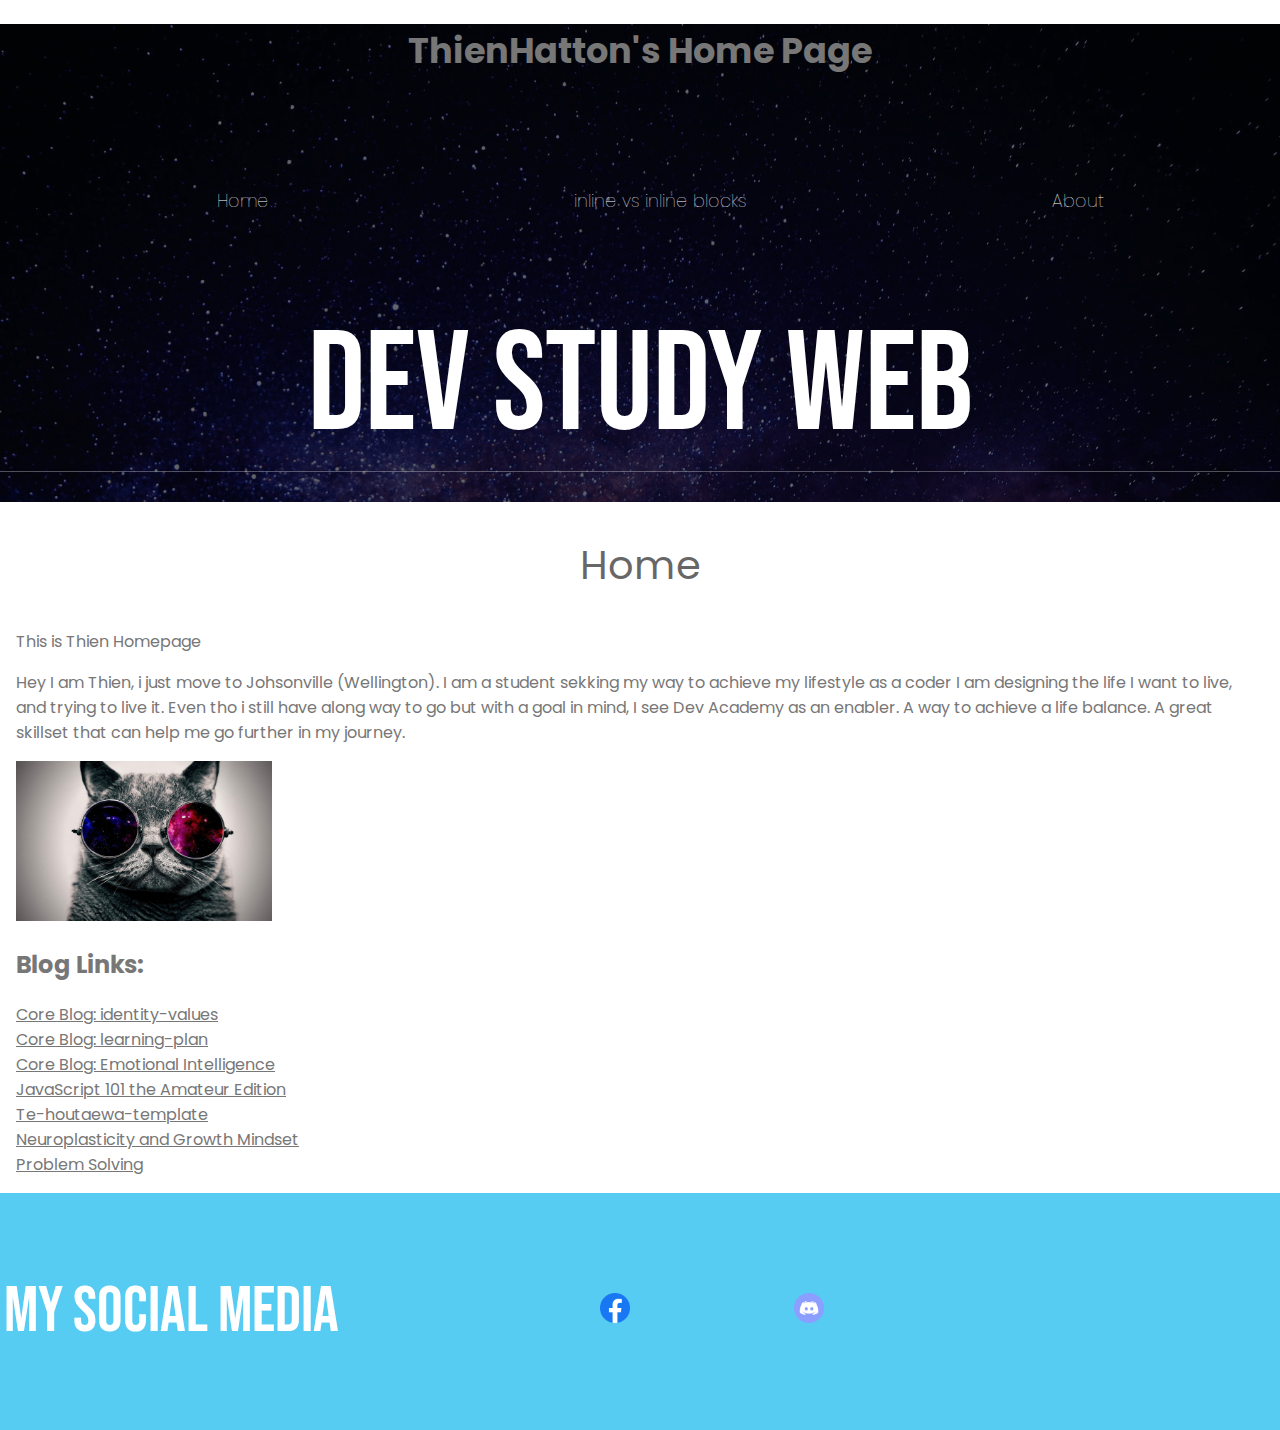
<file: index.html>
<!DOCTYPE html>
<html>
  <head>
    <title>ThienHatton's blog</title>
    <meta charset="uft-8"/>
    <link rel="stylesheet" href="styles/main.css">
    </head>
  <body>
    <header class="main-header">
      <nav class="nav main-nav">
        <h1>ThienHatton's Home Page</h1>
        <nav class>
          <ul>
            <li><a href="index.html">Home</a></li>
            <li><a href="blog/inline vs inline blocks.html">inline vs inline blocks</a></li>
            <li><a href="index.html">About</a></li>
          </ul>    
        </nav>
        <h1 class="web-name web-larger-name">DEV study web</h1>
    </header>
    <section class="content-section">
      <h2 class="section-header">Home</h2>
      <p>This is Thien Homepage</p>
      <p>Hey I am Thien, i just move to Johsonville (Wellington).
        I am a student sekking my way to achieve my lifestyle as a coder 
        I am designing the life I want to live, and trying to live it.
        Even tho i still have along way to go but with a goal in mind, I see Dev Academy as an enabler. A way to achieve a life balance. A great skillset that can help me go further in my journey.</p>
      <img class="img-cat" src="blog/image/kitten.jpg">
      <h2>Blog Links:</h2>
      <a href="blog/identity-values.html">Core Blog: identity-values</a>
      <br>
      <a href="blog/learning-plan.html">Core Blog: learning-plan</a>
      <br>
      <a href="blog/Emotional Intelligence.html">Core Blog: Emotional Intelligence</a>
      <br>
      <a href="blog/JavaScript 101 the Amateur Edition.html"> JavaScript 101 the Amateur Edition </a>
      <br>
      <a href="blog/te-houtaewa-template.html"> Te-houtaewa-template</a>
      <br>
      <a href="blog/Neuroplasticity and Growth Mindset.html">Neuroplasticity and Growth Mindset</a>
      <br>
      <a href="blog/Problem Solving.html">Problem Solving</a>
      </section>
    <footer class="main-footer">
      <div class="container main-footer-container">
        <h3 class="web-name" >My Social Media</h3>
        <ul class="nav footer-nav">
          <li>
            <a href="https://www.facebook.com/profile.php?id=100008770931025" target="_blank" >
              <img src="blog/image/fb.png">
            </a>
            </li>
          <li>
            <a href="discordapp.com/users/LzyNess#5136" target="_blank">
            <img src="blog/image/discord.png">
          </a>
        </li>
        </ul>
    </footer>
  </body>
</html>
</file>
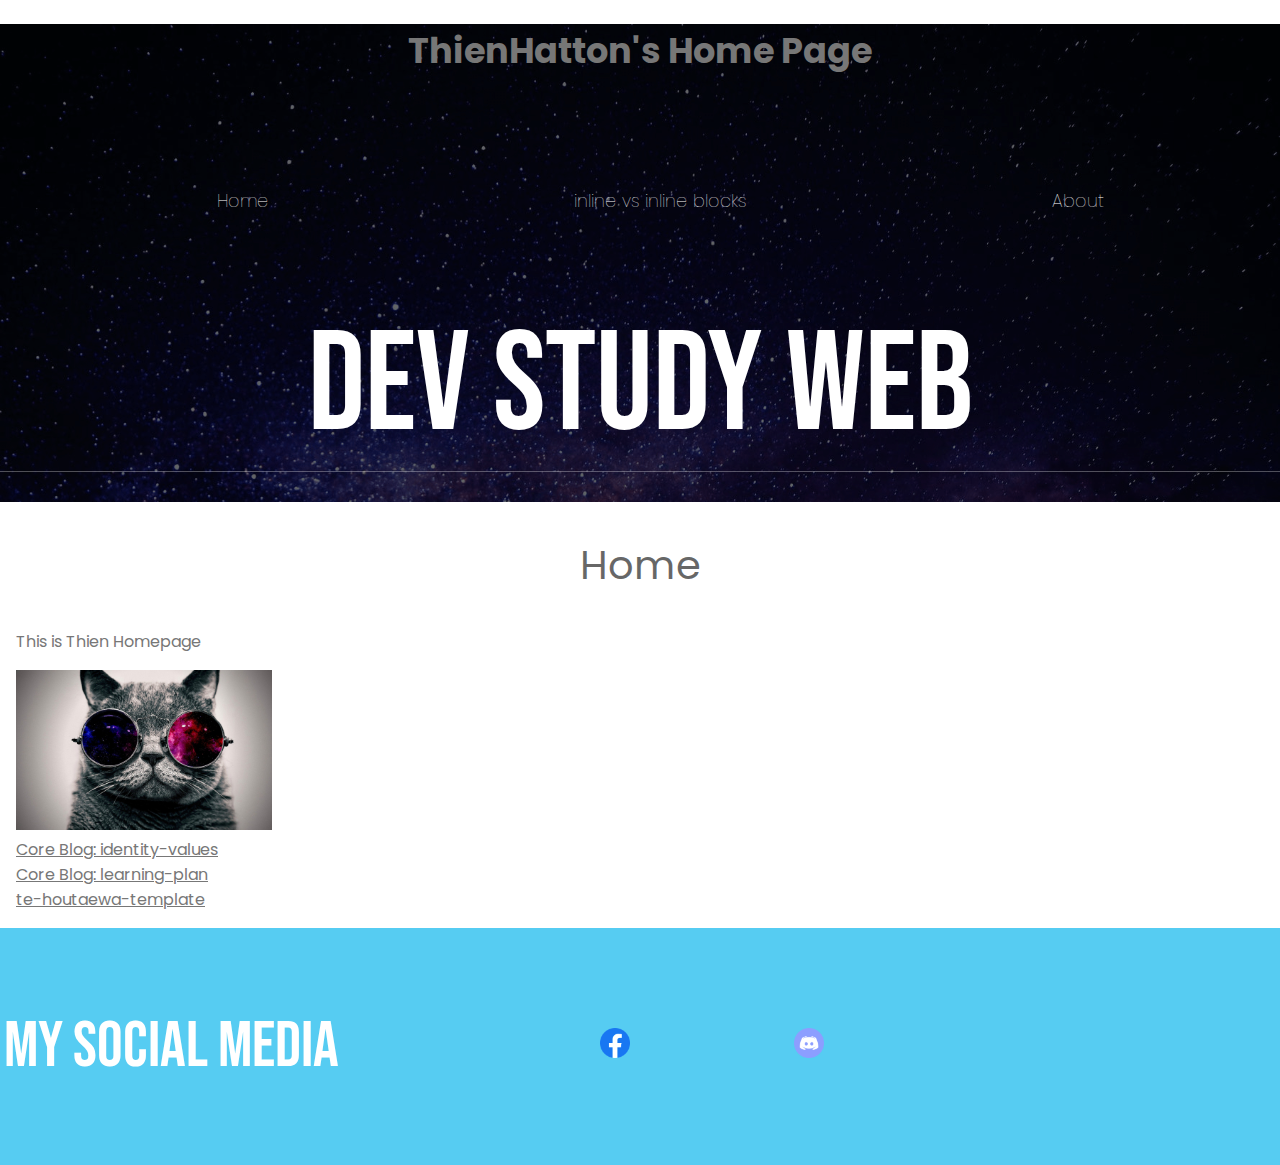
<file: blog2/index.html>
<!DOCTYPE html>
<html>
  <head>
    <title>ThienHatton's blog</title>
    <meta charset="uft-8"/>
    <link rel="stylesheet" href="main.css">
    </head>
  <body>
    <header class="main-header">
      <nav class="nav main-nav">
        <h1>ThienHatton's Home Page</h1>
        <nav class>
          <ul>
            <li><a href="index.html">Home</a></li>
            <li><a href="inline vs inline blocks.html">inline vs inline blocks</a></li>
            <li><a href="index.html">About</a></li>
          </ul>    
        </nav>
        <h1 class="web-name web-larger-name">DEV study web</h1>
    </header>
    <section class="content-section">
      <h2 class="section-header">Home</h2>
      <p>This is Thien Homepage</p>
      <img class="img-cat" src="image/kitten.jpg">
      <br>
      <a href="identity-values.html">Core Blog: identity-values</a>
      <br>
      <a href="learning-plan.html">Core Blog: learning-plan</a>
      <br>
      <a href="te-houtaewa-template.html"> te-houtaewa-template</a>
    </section>
    <footer class="main-footer">
      <div class="container main-footer-container">
        <h3 class="web-name" >My Social Media</h3>
        <ul class="nav footer-nav">
          <li>
            <a href="https://www.facebook.com/profile.php?id=100008770931025" target="_blank" >
              <img src="image/fb.png">
            </a>
            </li>
          <li>
            <a href="discordapp.com/users/LzyNess#5136" target="_blank">
            <img src="image/discord.png">
          </a>
        </li>
        </ul>
    </footer>
  </body>
</html>
</file>
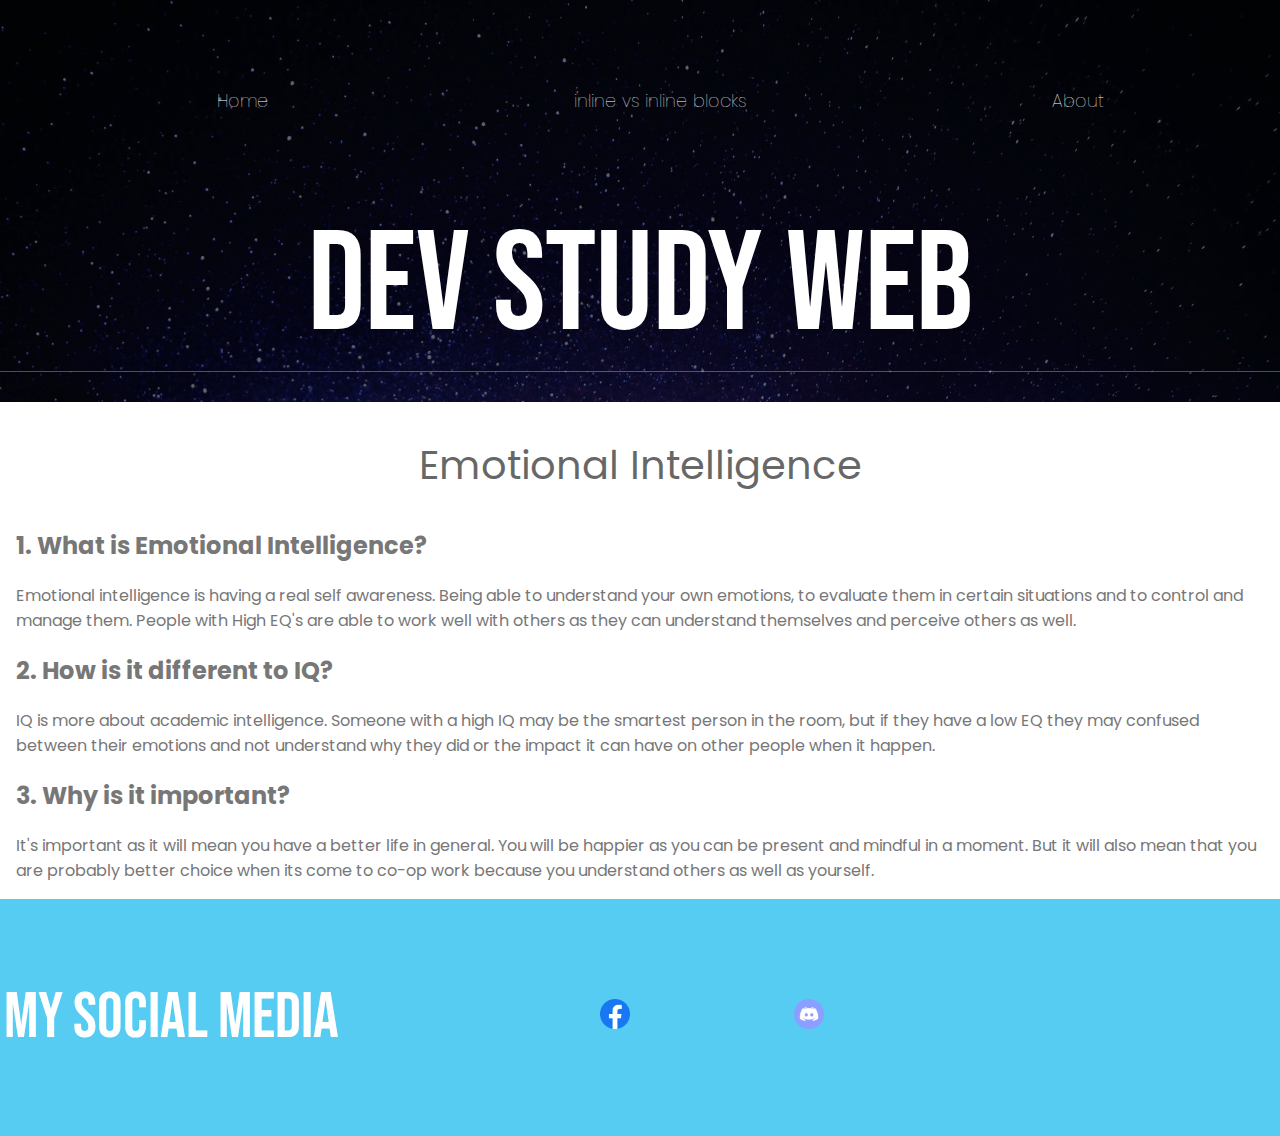
<file: blog/Emotional Intelligence.html>
<!DOCTYPE html>
<html lang="en">
    <head>
        <meta charset="UTF-8">
        <meta name="viewport" content="width=device-width, initial-scale=1.0">
        <meta http-equiv="X-UA-Compatible" content="ie=edge">
        <link rel="stylesheet" href="../styles/main.css">
        <title>Emotional Intelligence</title>
    </head>
    <body>
        <header class="main-header">
            <nav class="nav main-nav">
              <nav class>
                <ul>
                  <li><a href="../index.html">Home</a></li>
                  <li><a href="inline vs inline blocks.html">inline vs inline blocks</a></li>
                  <li><a href="../index.html">About</a></li>
                </ul>    
              </nav>
              <h1 class="web-name web-larger-name">DEV study web</h1>
          </header>
        <section class="content-section">
            <h2 class="section-header">Emotional Intelligence</h2>
            <h2>1. What is Emotional Intelligence?</h2>
               
              <p>Emotional intelligence is having a real self awareness. Being able to understand your own emotions, to evaluate them in certain situations and to control and manage them. People with High EQ's are able to work well with others as they can understand themselves and perceive others as well.</p>

                <h2>2. How is it different to IQ?</h2>

                    <p>IQ is more about academic intelligence. Someone with a high IQ may be the smartest person in the room, but if they have a low EQ they may confused between their emotions and not understand why they did or the impact it can have on other people when it happen.</p>
                
                <h2>3. Why is it important?</h2>
                    <p>It's important as it will mean you have a better life in general. You will be happier as you can be present and mindful in a moment. But it will also mean that you are probably better choice when its come to co-op work because you understand others as well as yourself.</p>
          </section>
        <footer class="main-footer">
            <div class="container main-footer-container">
              <h3 class="web-name" >My Social Media</h3>
              <ul class="nav footer-nav">
                <li>
                  <a href="https://www.facebook.com/profile.php?id=100008770931025" target="_blank" >
                    <img src="image/fb.png">
                  </a>
                  </li>
                <li>
                  <a href="discordapp.com/users/LzyNess#5136" target="_blank">
                  <img src="image/discord.png">
                </a>
              </li>
              </ul>
          </footer>
    </body>
</html>
</file>
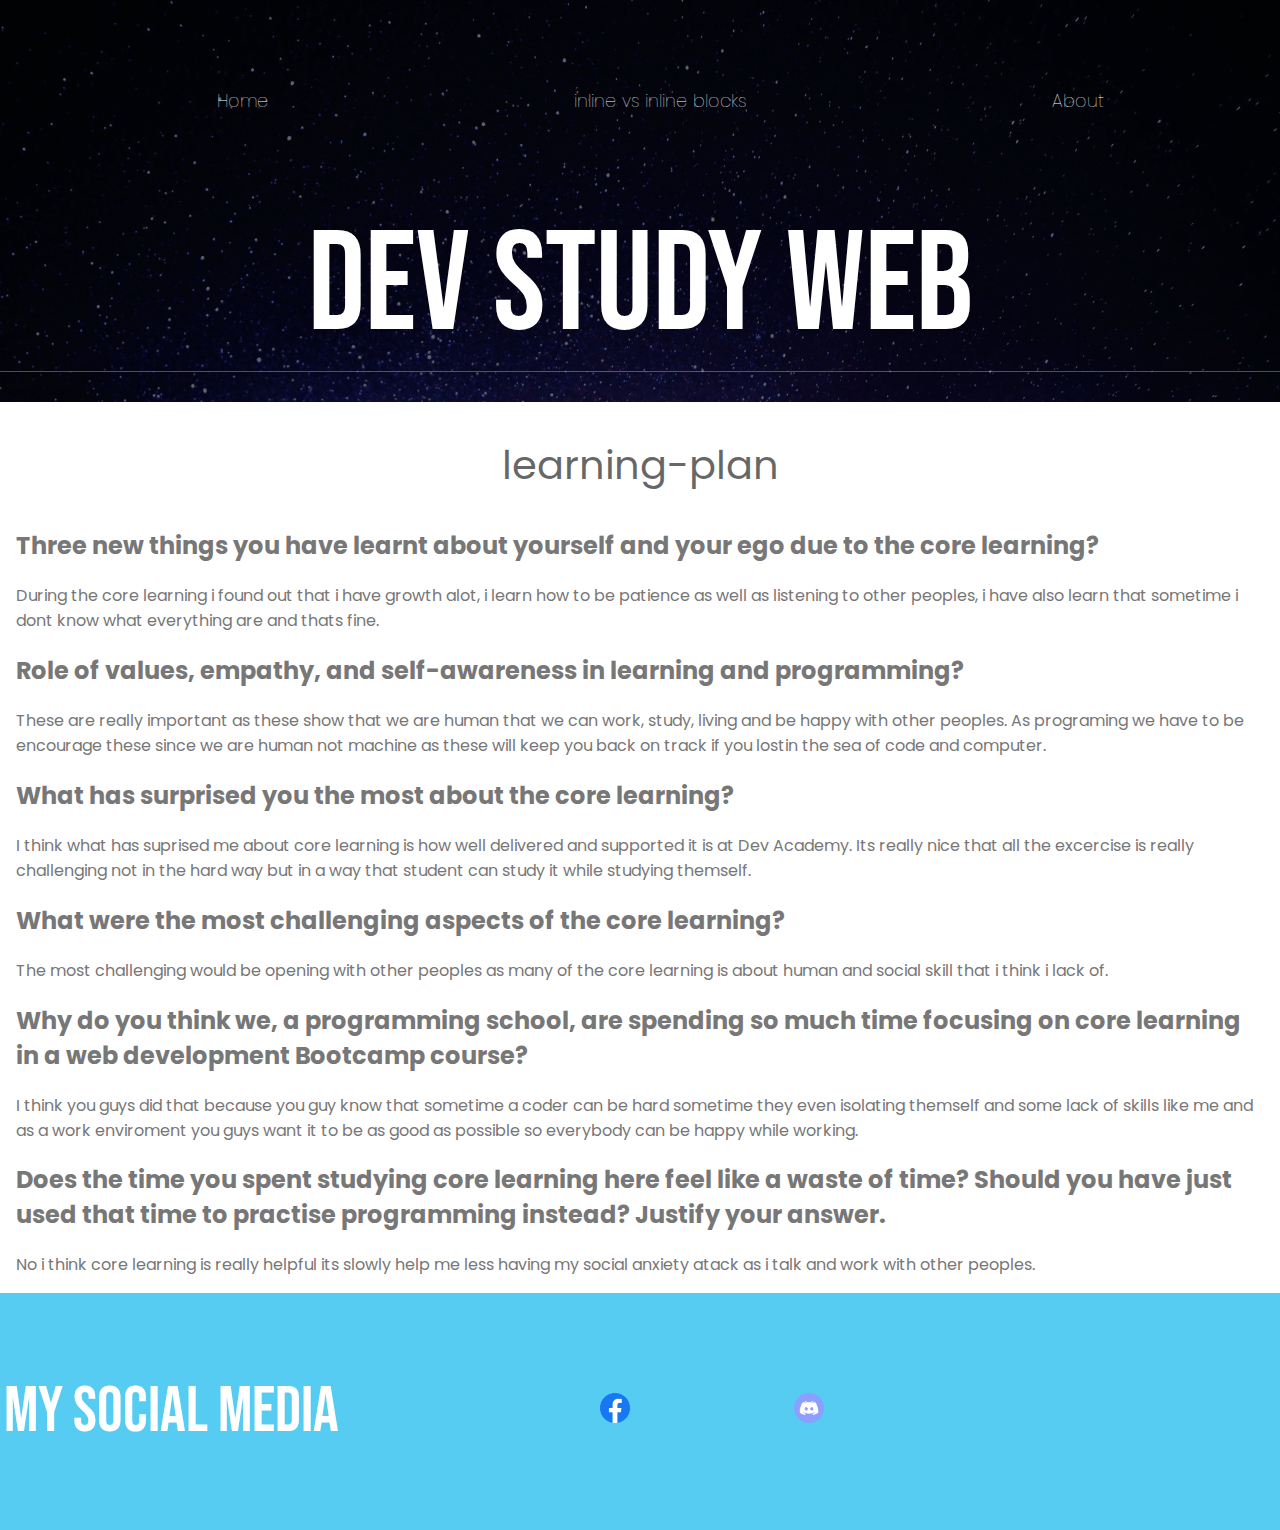
<file: blog/FOD end.html>
<!DOCTYPE html>
<html lang="en">
    <head>
        <meta charset="UTF-8">
        <meta name="viewport" content="width=device-width, initial-scale=1.0">
        <meta http-equiv="X-UA-Compatible" content="ie=edge">
        <link rel="stylesheet" href="../styles/main.css">
        <title>learning plan</title>
    </head>
    <body>
        <header class="main-header">
            <nav class="nav main-nav">
              <nav class>
                <ul>
                  <li><a href="../index.html">Home</a></li>
                  <li><a href="inline vs inline blocks.html">inline vs inline blocks</a></li>
                  <li><a href="../index.html">About</a></li>
                </ul>    
              </nav>
              <h1 class="web-name web-larger-name">DEV study web</h1>
          </header>
        <section class="content-section">
            <h2 class="section-header">learning-plan</h2>
              <h2>Three new things you have learnt about yourself and your ego due to the core learning?</h2>
               
              <p>
                During the core learning i found out that i have growth alot, i learn how to be patience as well as listening to other peoples,
                 i have also learn that sometime i dont know what everything are and thats fine.
                </p>

                <h2> Role of values, empathy, and self-awareness in learning and programming?</h2>

                    <p>
                        These are really important as these show that we are human that we can work, study, living and be happy with other peoples. As 
                        programing we have to be encourage these since we are human not machine as these will keep you back on track if you lostin the sea of code and computer. 
                    </p>
                
                <h2>What has surprised you the most about the core learning?</h2>

                    <p>
                      I think what has suprised me about core learning is how well delivered and supported it is at Dev Academy. Its really nice that all the excercise
                      is really challenging not in the hard way but in a way that student can study it while studying themself.
                    </p>

                <h2>What were the most challenging aspects of the core learning?</h2>

                <p>
                  The most challenging would be opening with other peoples as many of the core learning is about human and social skill that i think i lack of.
                </p> 
                
                <h2>Why do you think we, a programming school, are spending so much time focusing on core learning in a web development Bootcamp course?</h2>

                <p> 
                  I think you guys did that because you guy know that sometime a coder can be hard sometime they even isolating themself and some lack of skills like me and as a work enviroment you guys want it to be as good as possible so everybody can be happy while working.
                </p>

                <h2>Does the time you spent studying core learning here feel like a waste of time? Should you have just used that time to practise programming instead? Justify your answer.</h2>
                
                    <p>
                      No i think core learning is really helpful its slowly help me less having my social anxiety atack as i talk and work with other peoples.
                    </p>
                
          </section>
        <footer class="main-footer">
            <div class="container main-footer-container">
              <h3 class="web-name" >My Social Media</h3>
              <ul class="nav footer-nav">
                <li>
                  <a href="https://www.facebook.com/profile.php?id=100008770931025" target="_blank" >
                    <img src="image/fb.png">
                  </a>
                  </li>
                <li>
                  <a href="discordapp.com/users/LzyNess#5136" target="_blank">
                  <img src="image/discord.png">
                </a>
              </li>
              </ul>
          </footer>
    </body>
</html>
</file>
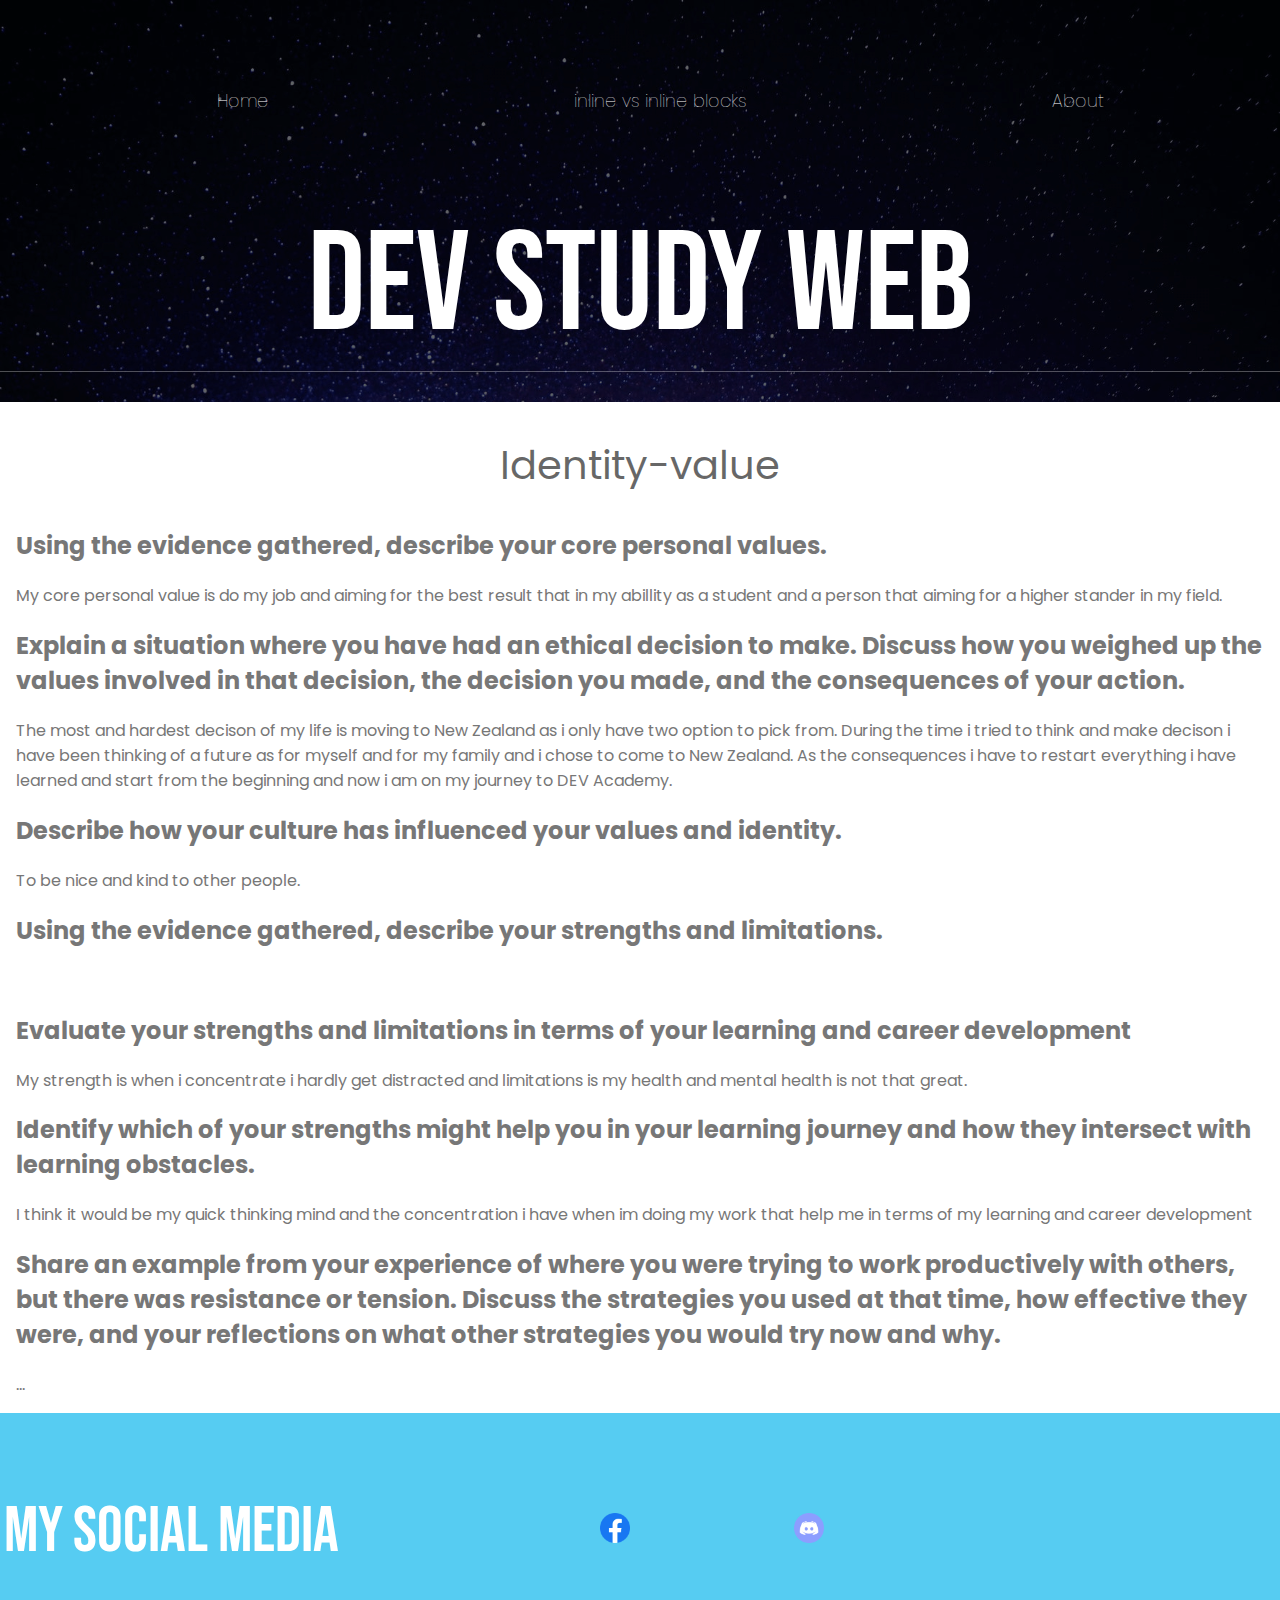
<file: blog/identity-values.html>
<!DOCTYPE html>
<html lang="en">
    <head>
        <meta charset="UTF-8">
        <meta name="viewport" content="width=device-width, initial-scale=1.0">
        <meta http-equiv="X-UA-Compatible" content="ie=edge">
        <link rel="stylesheet" type="text/css" href="../styles/main.css">
        <title>Identity-value</title>
    </head>
    <body>
        <header class="main-header">
            <nav class="nav main-nav">
              <nav class>
                <ul>
                  <li><a href="../index.html">Home</a></li>
                  <li><a href="inline vs inline blocks.html">inline vs inline blocks</a></li>
                  <li><a href="../index.html">About</a></li>
                </ul>    
              </nav>
              <h1 class="web-name web-larger-name">DEV study web</h1>
          </header>
        <section class="content-section">
            <h2 class="section-header">Identity-value</h2>
            <h2>Using the evidence gathered, describe your core personal values.</h2>
            <p>My core personal value is do my job and aiming for the best result that in my abillity as a student and a person that aiming for a higher stander in my field.</p>
            <h2>Explain a situation where you have had an ethical decision to make. Discuss how you weighed up the values involved in that decision, the decision you made, and the consequences of your action.</h2>
            <p>The most and hardest decison of my life is moving to New Zealand as i only have two option to pick from. During the time i tried to think and make decison i have been thinking of a future as for myself and for my family and i chose to come to New Zealand. As the consequences i have to restart everything i have learned and start from the beginning and now i am on my journey to DEV Academy.</p>
            <h2>Describe how your culture has influenced your values and identity.</h2>
            <p>To be nice and kind to other people.</p>
            <h2>Using the evidence gathered, describe your strengths and limitations.</h2>
            <br>
            <h2>Evaluate your strengths and limitations in terms of your learning and career development</h2>
            <p>My strength is when i concentrate i hardly get distracted and limitations is my health and mental health is not that great.</p>
            <h2>Identify which of your strengths might help you in your learning journey and how they intersect with learning obstacles.</h2>
            <p>I think it would be my quick thinking mind and the concentration i have when im doing my work that help me in terms of my learning and career development</p>
            <h2>Share an example from your experience of where you were trying to work productively with others, but there was resistance or tension. Discuss the strategies you used at that time, how effective they were, and your reflections on what other strategies you would try now and why.</h2>
            <p>...</p>
          </section>
        <footer class="main-footer">
            <div class="container main-footer-container">
              <h3 class="web-name" >My Social Media</h3>
              <ul class="nav footer-nav">
                <li>
                  <a href="https://www.facebook.com/profile.php?id=100008770931025" target="_blank" >
                    <img src="image/fb.png">
                  </a>
                  </li>
                <li>
                  <a href="discordapp.com/users/LzyNess#5136" target="_blank">
                  <img src="image/discord.png">
                </a>
              </li>
              </ul>
          </footer>
    </body>
</html>
</file>
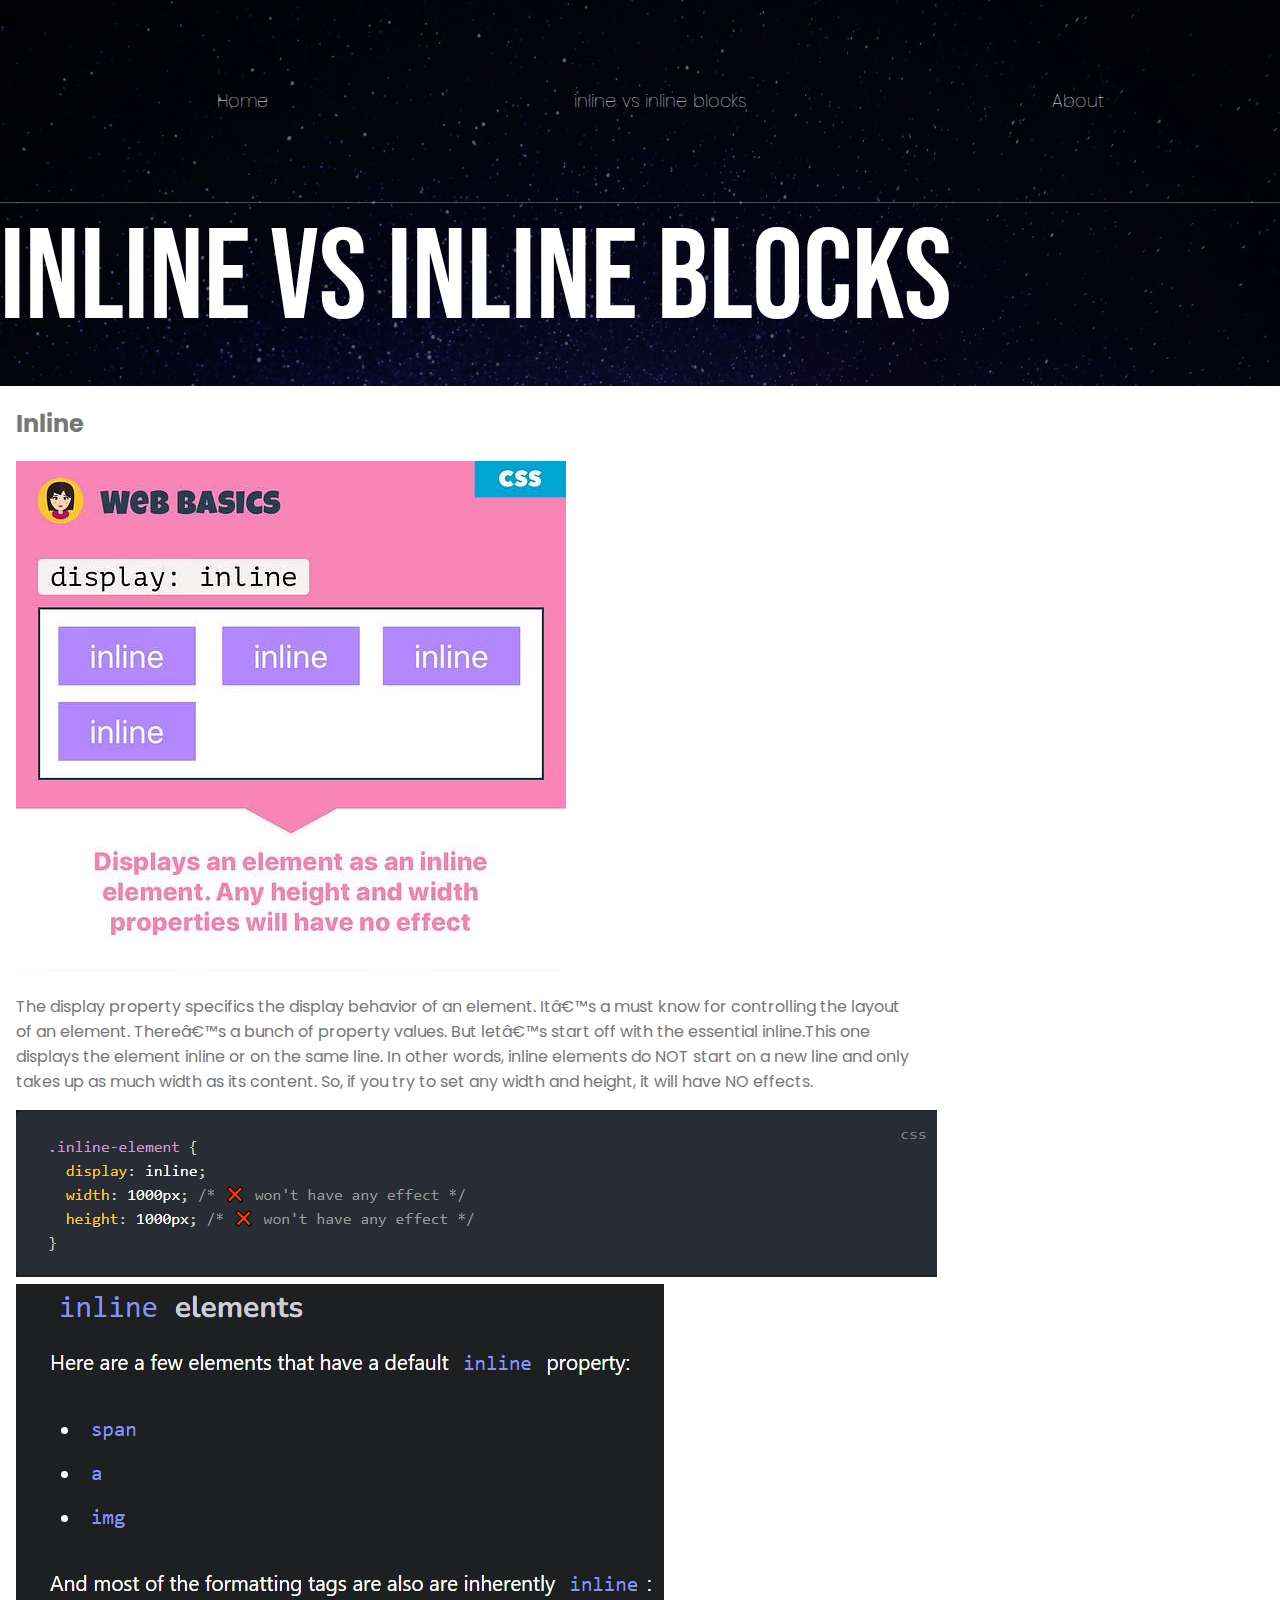
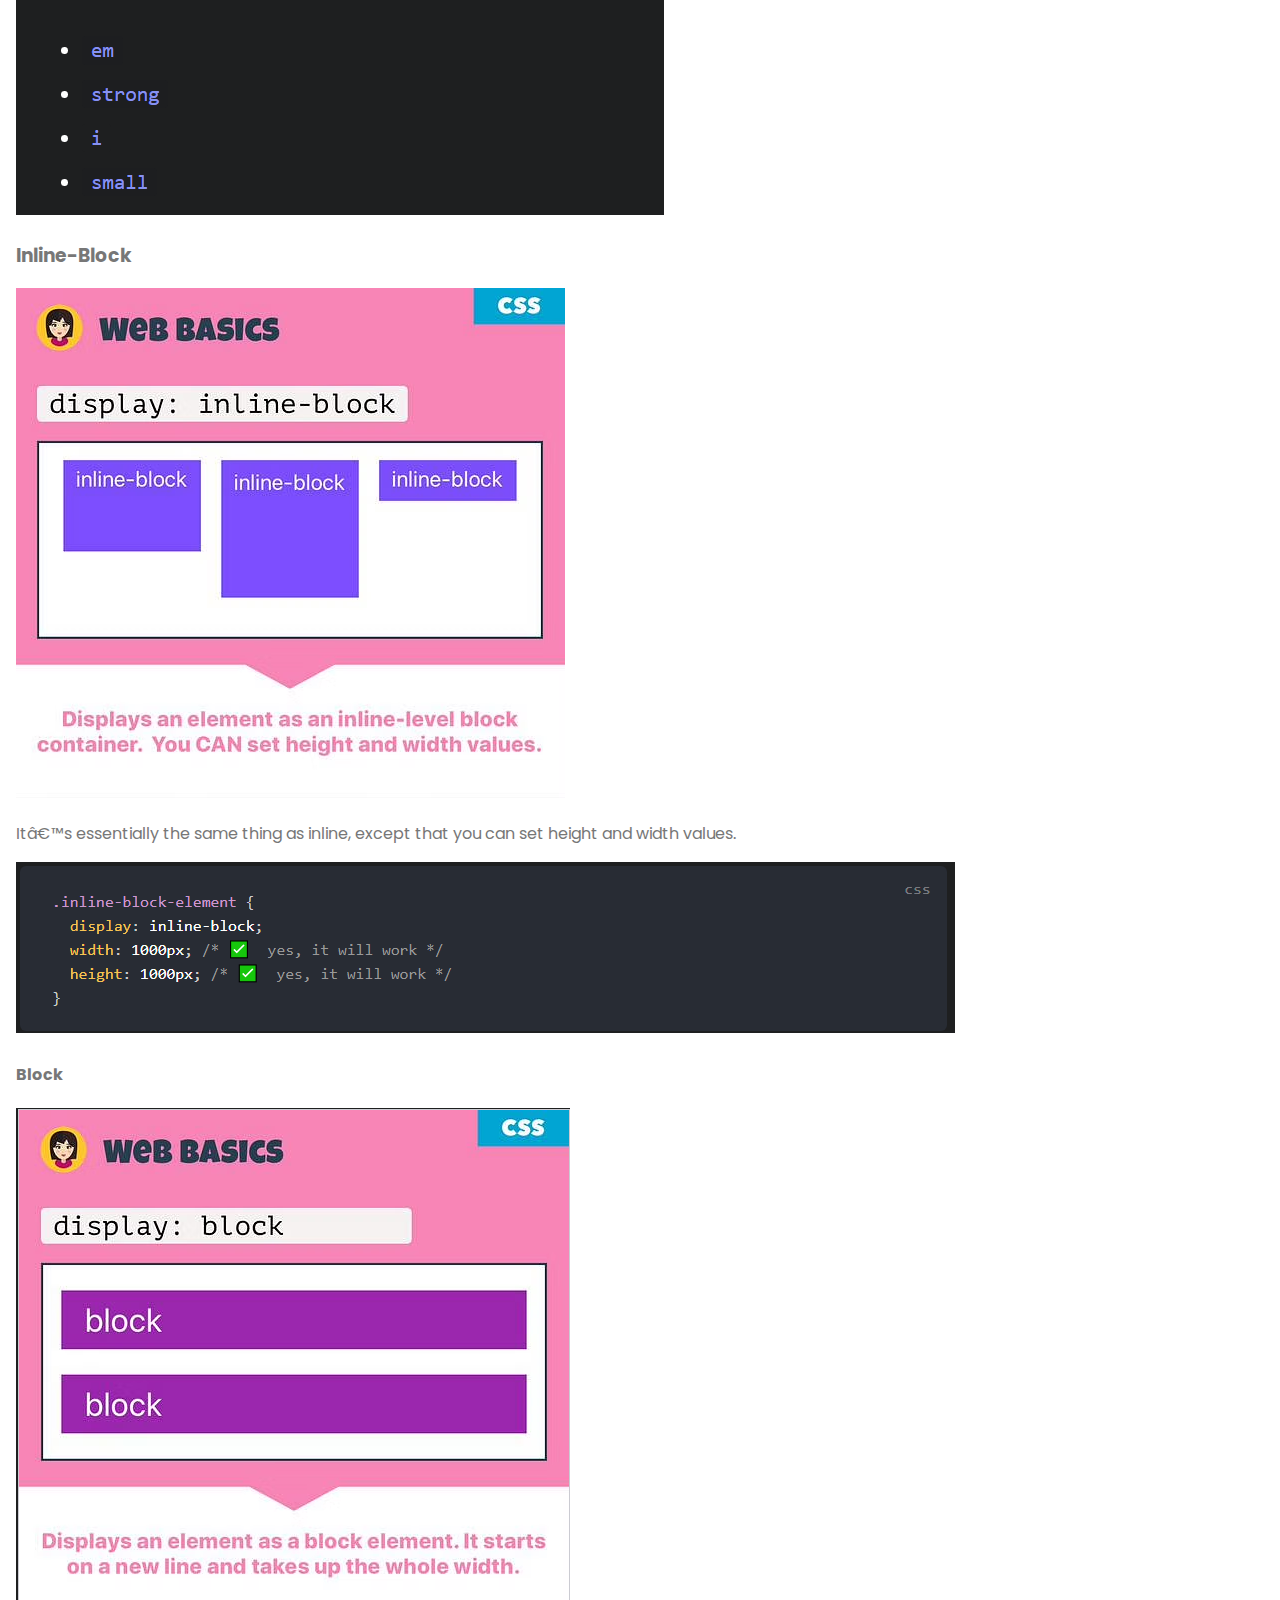
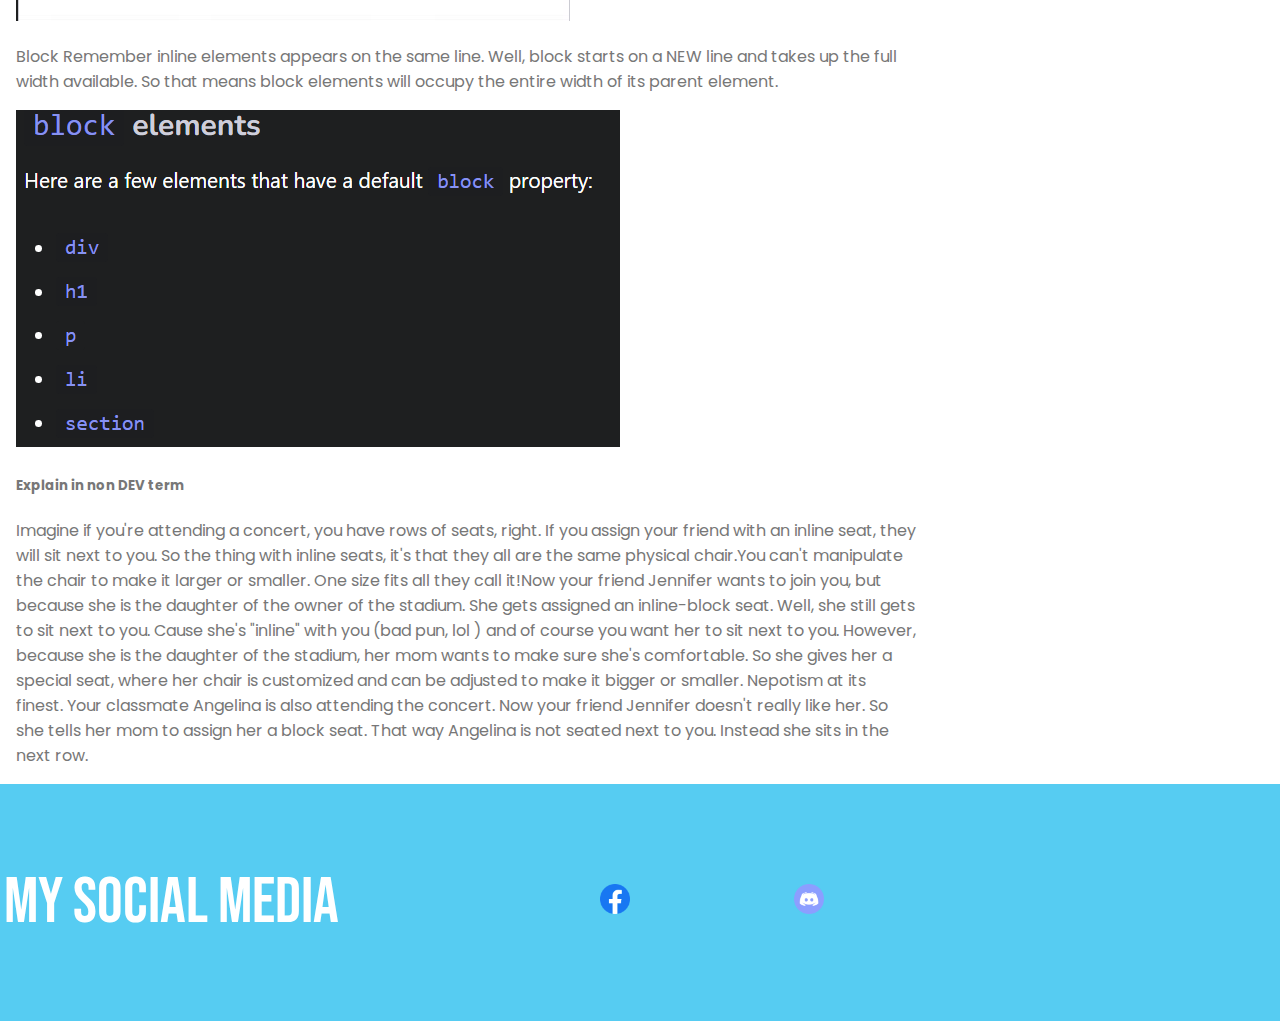
<file: blog/inline vs inline blocks.html>
<!DOCTYPE html>
<html>
  <head>
    <title>Blog 1</title>
    <meta charset="uft-8"/>
    <link rel="stylesheet" href="../styles/main.css">
    </head>
  <body>
    <header class="main-header">
        <nav class="nav main-nav">
          <ul>
            <li><a href="../index.html">Home</a></li>
            <li><a href="inline vs inline blocks.html">inline vs inline blocks</a></li>
            <li><a href="../index.html">About</a></li>
          </ul>    
        </nav>
        <h1 class="web-name web-larger-name">inline vs inline blocks</h1>
    </header>
    <section class="content-section container" >
      <h2>Inline</h2>
      <img src="image/inline1.png">
      <p>The display property specifics the display behavior of an element. It’s a must know for controlling the layout of an element. There’s a bunch of property values. But let’s start off with the essential inline.This one displays the element inline or on the same line. In other words, inline elements do NOT start on a new line and only takes up as much width as its content. So, if you try to set any width and height, it will have NO effects.</p>
      <img src="image/inline2.PNG">
      <img src="image/inline3.PNG">
    </section>
    <section class="content-section container">
      <h3>Inline-Block</h3>
      <img src="image/inlineblock1.png">
      <p>It’s essentially the same thing as inline, except that you can set height and width values.</p>      
      <img src="image/inlineblock2.PNG">
    </section>
    <section class="content-section container">
      <h4>Block</h4>
      <img src="image/block.PNG">
      <p>Block Remember inline elements appears on the same line. Well, block starts on a NEW line and takes up the full width available. So that means block elements will occupy the entire width of its parent element.</p>
      <img src="image/block2.PNG">
    </section>
    <section class="content-section container">
      <h5>Explain in non DEV term</h5>
      <p>Imagine if you're attending a concert, you have rows of seats, right. If you assign your friend with an inline seat, they will sit next to you. So the thing with inline seats, it's that they all are the same physical chair.You can't manipulate the chair to make it larger or smaller. One size fits all they call it!Now your friend Jennifer wants to join you, but because she is the daughter of the owner of the stadium. She gets assigned an inline-block seat. Well, she still gets to sit next to you. Cause she's "inline" with you (bad pun, lol ) and of course you want her to sit next to you. However, because she is the daughter of the stadium, her mom wants to make sure she's comfortable. So she gives her a special seat, where her chair is customized and can be adjusted to make it bigger or smaller. Nepotism at its finest. Your classmate Angelina is also attending the concert. Now your friend Jennifer doesn't really like her. So she tells her mom to assign her a block seat. That way Angelina is not seated next to you. Instead she sits in the next row.</p>
    </section>
    <footer class="main-footer">
      <div class="container main-footer-container">
        <h3 class="web-name" >My Social Media</h3>
        <ul class="nav footer-nav">
          <li>
            <a href="https://www.facebook.com/profile.php?id=100008770931025" target="_blank" >
              <img src="image/fb.png">
            </a>
            </li>
          <li>
            <a href="discordapp.com/users/LzyNess#5136" target="_blank">
            <img src="image/discord.png">
            </a>
          </li>
        </ul>
    </footer>
  </body>
</html>
</file>
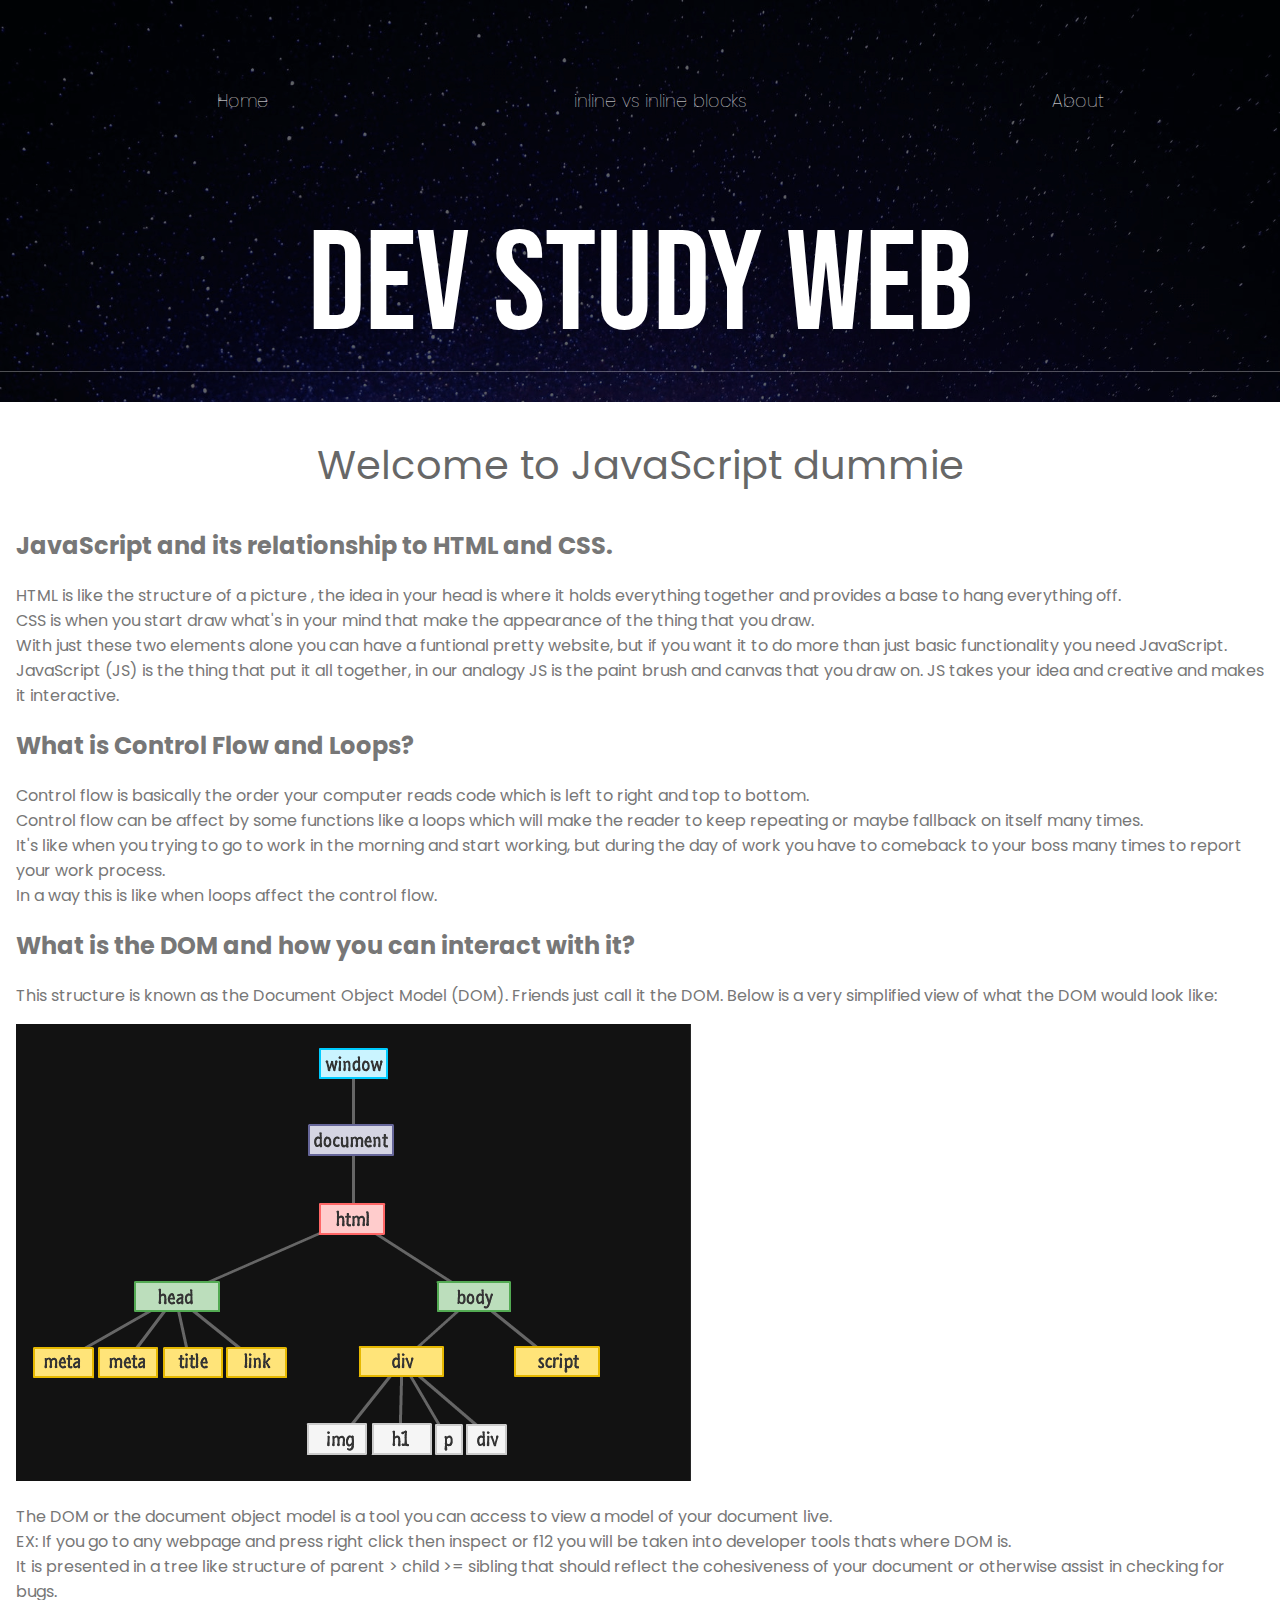
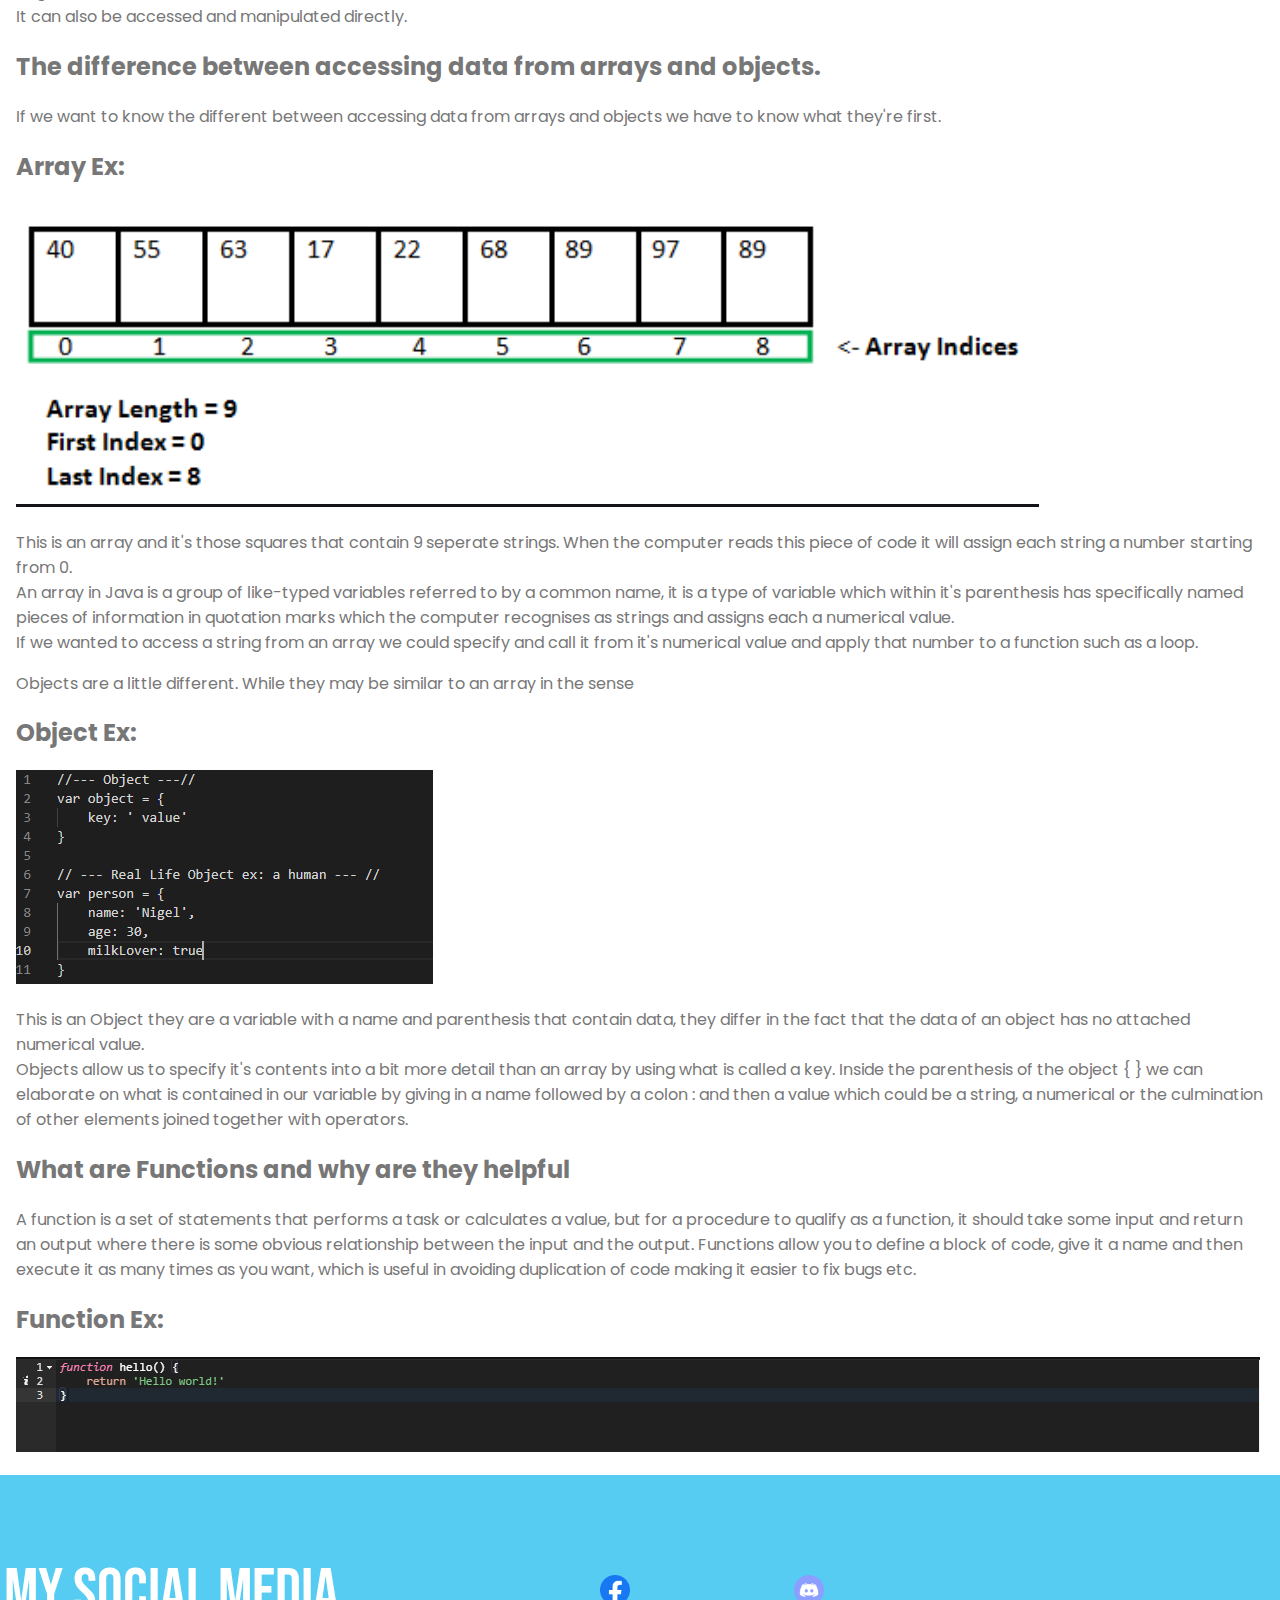
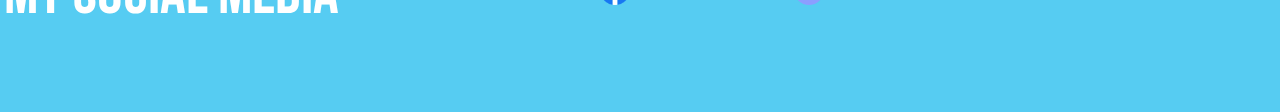
<file: blog/JavaScript 101 the Amateur Edition.html>
<!DOCTYPE html>
<html lang="en">
    <head>
        <meta charset="UTF-8">
        <meta name="viewport" content="width=device-width, initial-scale=1.0">
        <meta http-equiv="X-UA-Compatible" content="ie=edge">
        <link rel="stylesheet" href="../styles/main.css">
        <title>JavaScript for dummie</title>
    </head>
    <body>
        <header class="main-header">
            <nav class="nav main-nav">
              <nav class>
                <ul>
                  <li><a href="../index.html">Home</a></li>
                  <li><a href="inline vs inline blocks.html">inline vs inline blocks</a></li>
                  <li><a href="../index.html">About</a></li>
                </ul>    
              </nav>
              <h1 class="web-name web-larger-name">DEV study web</h1>
          </header>
        <section class="content-section">
            <h2 class="section-header">Welcome to JavaScript dummie</h2>
            <h2>JavaScript and its relationship to HTML and CSS.</h2>
            <p>HTML is like the structure of a picture , the idea in your head is where it holds everything together and provides a base to hang everything off.
                <br>
                CSS is when you start draw what's in your mind that make the appearance of the thing that you draw.
                <br>
                With just these two elements alone you can have a funtional pretty website, but if you want it to do more than just basic functionality you need JavaScript.
                <br>
                JavaScript (JS) is the thing that put it all together, in our analogy JS is the paint brush and canvas that you draw on. JS takes your idea and creative and makes it interactive.</p> 
                <h2>What is Control Flow and Loops?</h2>
                <p>Control flow is basically the order your computer reads code which is left to right and top to bottom.
                <br>
                Control flow can be affect by some functions like a loops which will make the reader to keep repeating or maybe fallback on itself many times.
                <br>
                It's like when you trying to go to work in the morning and start working, but during the day of work you have to comeback to your boss many times to report your work process.
                <br>
                In a way this is like when loops affect the control flow.
                </p>
                <h2>What is the DOM and how you can interact with it?</h2>
                <p>This structure is known as the Document Object Model (DOM). Friends just call it the DOM. Below is a very simplified view of what the DOM would look like:</p>
                <img src="image/DOM.png">
                <p>The DOM or the document object model is a tool you can access to view a model of your document live.
                    <br>
                    EX: If you go to any webpage and press right click then inspect or f12 you will be taken into developer tools thats where DOM is.
                    <br>
                    It is presented in a tree like structure of parent > child >= sibling that should reflect the cohesiveness of your document or otherwise assist in checking for bugs.
                    <br>
                    It can also be accessed and manipulated directly.
                </p>
                <h2> The difference between accessing data from arrays and objects.</h2>
                <p>If we want to know the different between accessing data from arrays and objects we have to know what they're first.</p>
                <h2>Array Ex:</h2>
                <img src="image/Array.png">
                <p>This is an array and it's those squares that contain 9 seperate strings. When the computer reads this piece of code it will assign each string a number starting from 0.
                    <br> 
                    An array in Java is a group of like-typed variables referred to by a common name, it is a type of variable which within it's parenthesis has specifically named pieces of information in quotation marks which the computer recognises as strings and assigns each a numerical value.
                    <br>
                    If we wanted to access a string from an array we could specify and call it from it's numerical value and apply that number to a function such as a loop.
                </p>
                <p>Objects are a little different. While they may be similar to an array in the sense </p>
                <h2>Object Ex: </h2>
                <img src="image/Object.png">
                <p>This is an Object they are a variable with a name and parenthesis that contain data, they differ in the fact that the data of an object has no attached numerical value.
                    <br>
                     Objects allow us to specify it's contents into a bit more detail than an array by using what is called a key. Inside the parenthesis of the object { } we can elaborate on what is contained in our variable by giving in a name followed by a colon : and then a value which could be a string, a numerical or the culmination of other elements joined together with operators.
                </p>
                <h2>What are Functions and why are they helpful</h2>
                <p>A function is a set of statements that performs a task or calculates a value, but for a procedure to qualify as a function, it should take some input and return an output where there is some obvious relationship between the input and the output. Functions allow you to define a block of code, give it a name and then execute it as many times as you want, which is useful in avoiding duplication of code making it easier to fix bugs etc.</p>
                <h2>Function Ex:</h2>
                <img src="image/Function.png">
        </section>
        <footer class="main-footer">
            <div class="container main-footer-container">
              <h3 class="web-name" >My Social Media</h3>
              <ul class="nav footer-nav">
                <li>
                  <a href="https://www.facebook.com/profile.php?id=100008770931025" target="_blank" >
                    <img src="image/fb.png">
                  </a>
                  </li>
                <li>
                  <a href="discordapp.com/users/LzyNess#5136" target="_blank">
                  <img src="image/discord.png">
                </a>
              </li>
              </ul>
          </footer>
    </body>
</html>
</file>
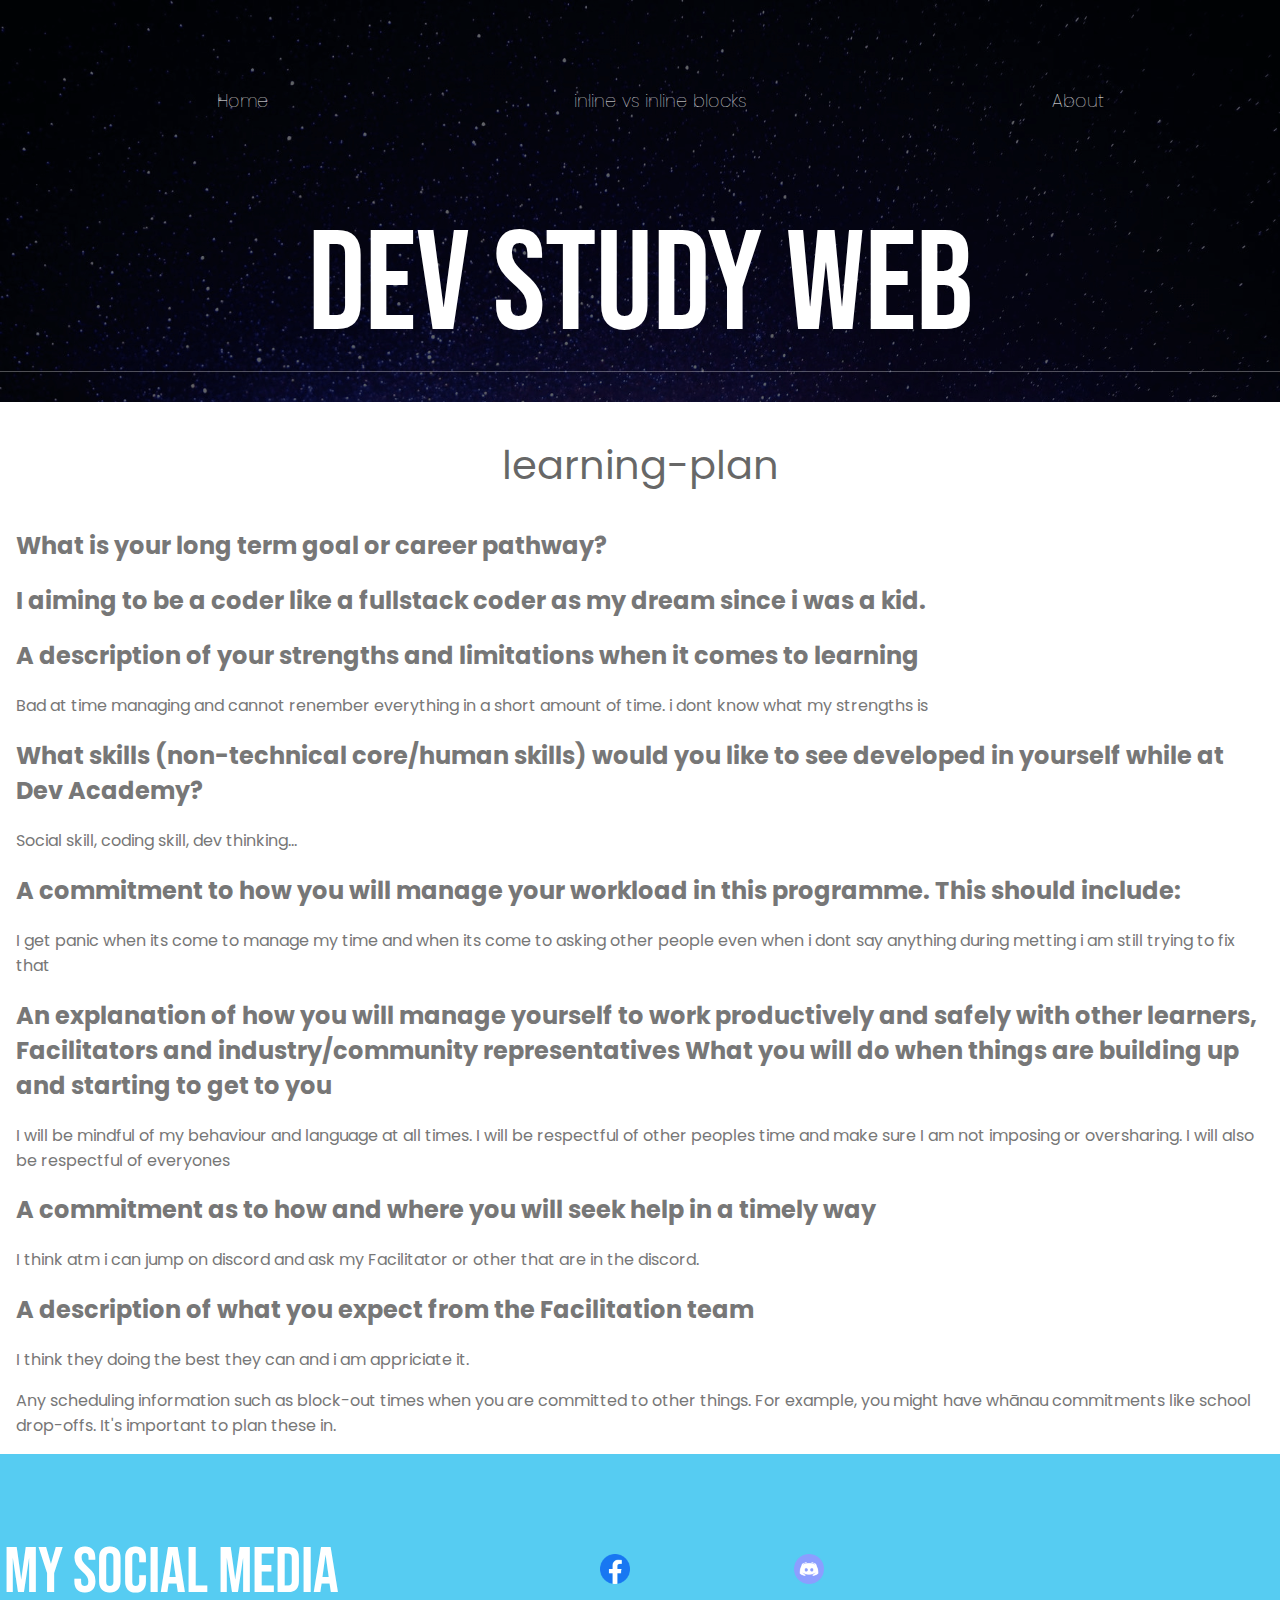
<file: blog/learning-plan.html>
<!DOCTYPE html>
<html lang="en">
    <head>
        <meta charset="UTF-8">
        <meta name="viewport" content="width=device-width, initial-scale=1.0">
        <meta http-equiv="X-UA-Compatible" content="ie=edge">
        <link rel="stylesheet" href="../styles/main.css">
        <title>learning plan</title>
    </head>
    <body>
        <header class="main-header">
            <nav class="nav main-nav">
              <nav class>
                <ul>
                  <li><a href="../index.html">Home</a></li>
                  <li><a href="inline vs inline blocks.html">inline vs inline blocks</a></li>
                  <li><a href="../index.html">About</a></li>
                </ul>    
              </nav>
              <h1 class="web-name web-larger-name">DEV study web</h1>
          </header>
        <section class="content-section">
            <h2 class="section-header">learning-plan</h2>
            <h2>What is your long term goal or career pathway?<h2>
               I aiming to be a coder like a fullstack coder as my dream since i was a kid.
                <h2>A description of your strengths and limitations when it comes to learning</h2>

                    <p>Bad at time managing and cannot renember everything in a short amount of time. i dont know what my strengths is</p>
                
                <h2>What skills (non-technical core/human skills) would you like to see developed in yourself while at Dev Academy?</h2>
                    <p>Social skill, coding skill, dev thinking...</p>
                <h2>A commitment to how you will manage your workload in this programme. This should include:</h2>
                    <p>I get panic when its come to manage my time and when its come to asking other people even when i dont say anything during metting i am still trying to fix that</p> 
                
                <h2>An explanation of how you will manage yourself to work productively and safely with other learners, Facilitators and industry/community representatives
                What you will do when things are building up and starting to get to you</h2>
                <p>I will be mindful of my behaviour and language at all times. I will be respectful of other peoples time and make sure I am not imposing or oversharing. I will also be respectful of everyones </p>
                <h2> A commitment as to how and where you will seek help in a timely way</h2>
                
                    <p>I think atm i can jump on discord and ask my Facilitator or other that are in the discord.</p>
                
                <h2>A description of what you expect from the Facilitation team</h2>
                    <p>I think they doing the best they can and i am appriciate it.</p>
                
                Any scheduling information such as block-out times when you are committed to other things. For example, you might have whānau commitments like school drop-offs. It's important to plan these in.
          </section>
        <footer class="main-footer">
            <div class="container main-footer-container">
              <h3 class="web-name" >My Social Media</h3>
              <ul class="nav footer-nav">
                <li>
                  <a href="https://www.facebook.com/profile.php?id=100008770931025" target="_blank" >
                    <img src="image/fb.png">
                  </a>
                  </li>
                <li>
                  <a href="discordapp.com/users/LzyNess#5136" target="_blank">
                  <img src="image/discord.png">
                </a>
              </li>
              </ul>
          </footer>
    </body>
</html>
</file>
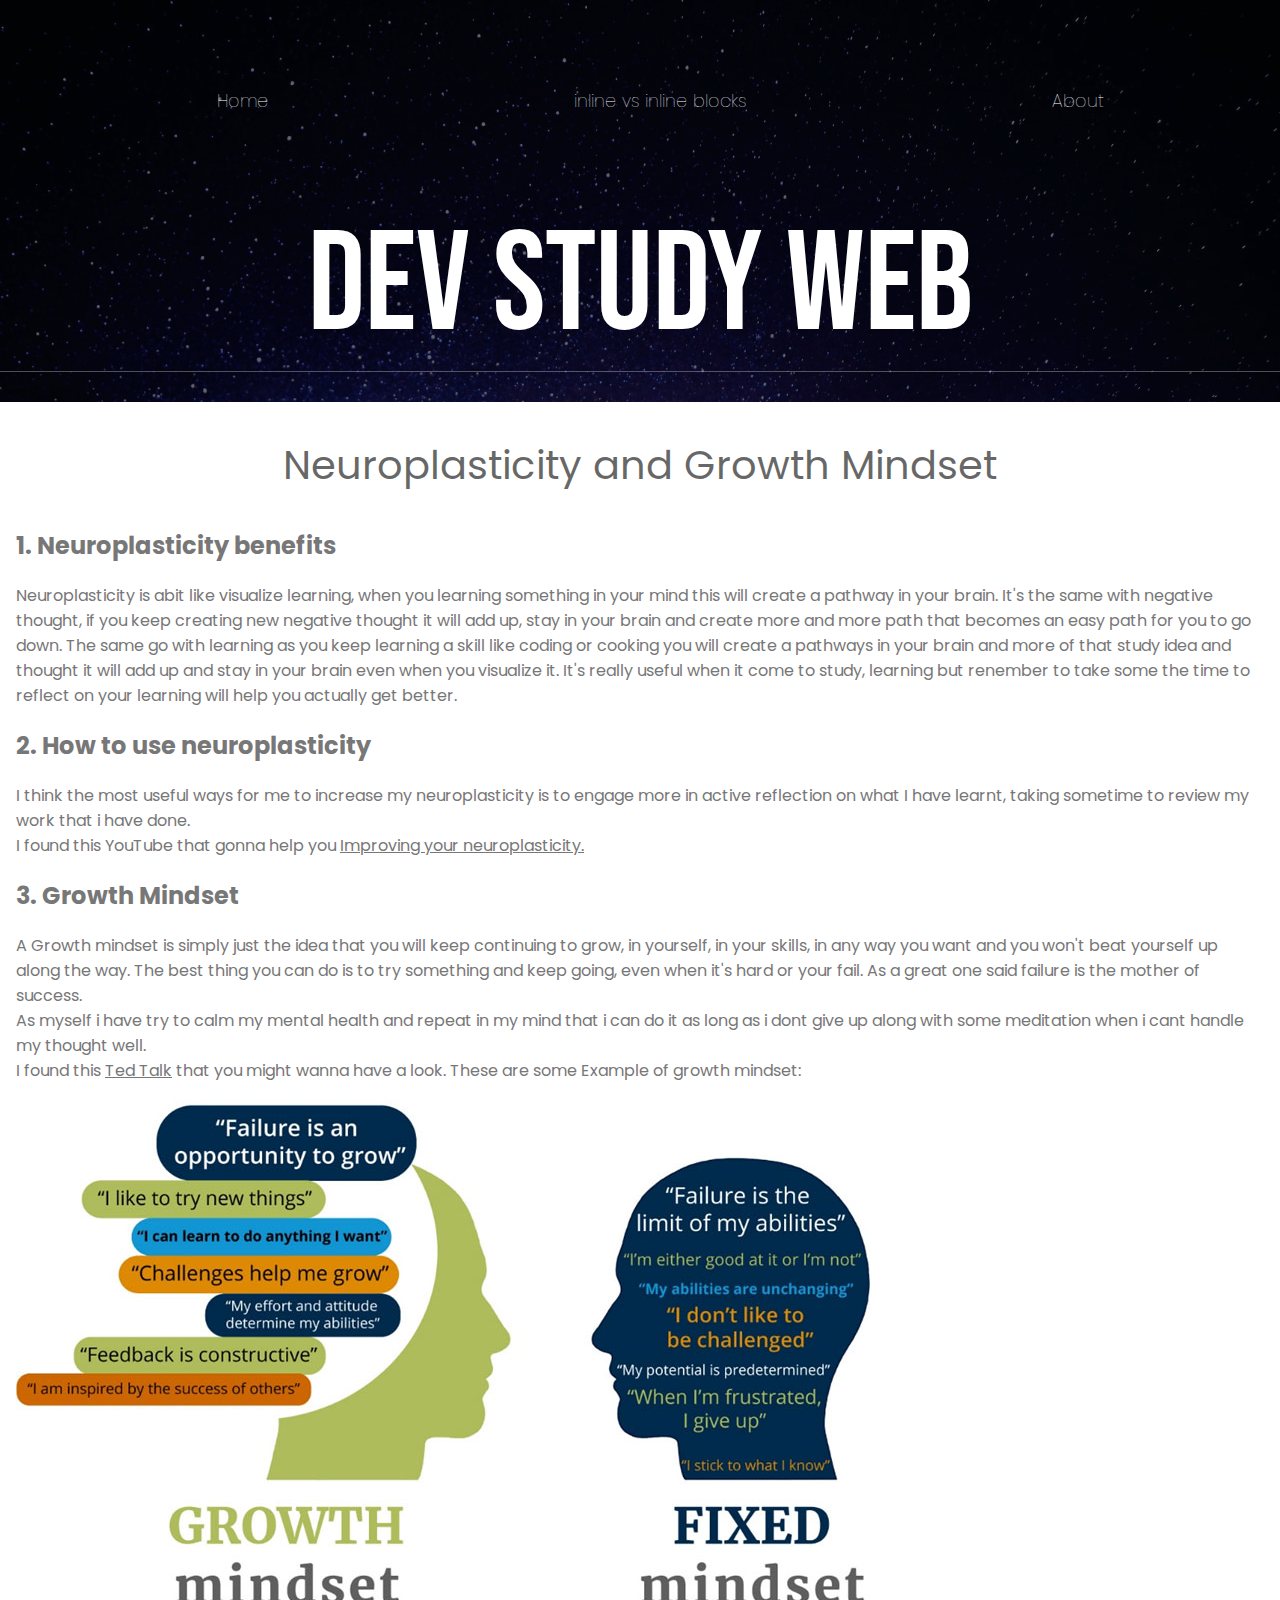
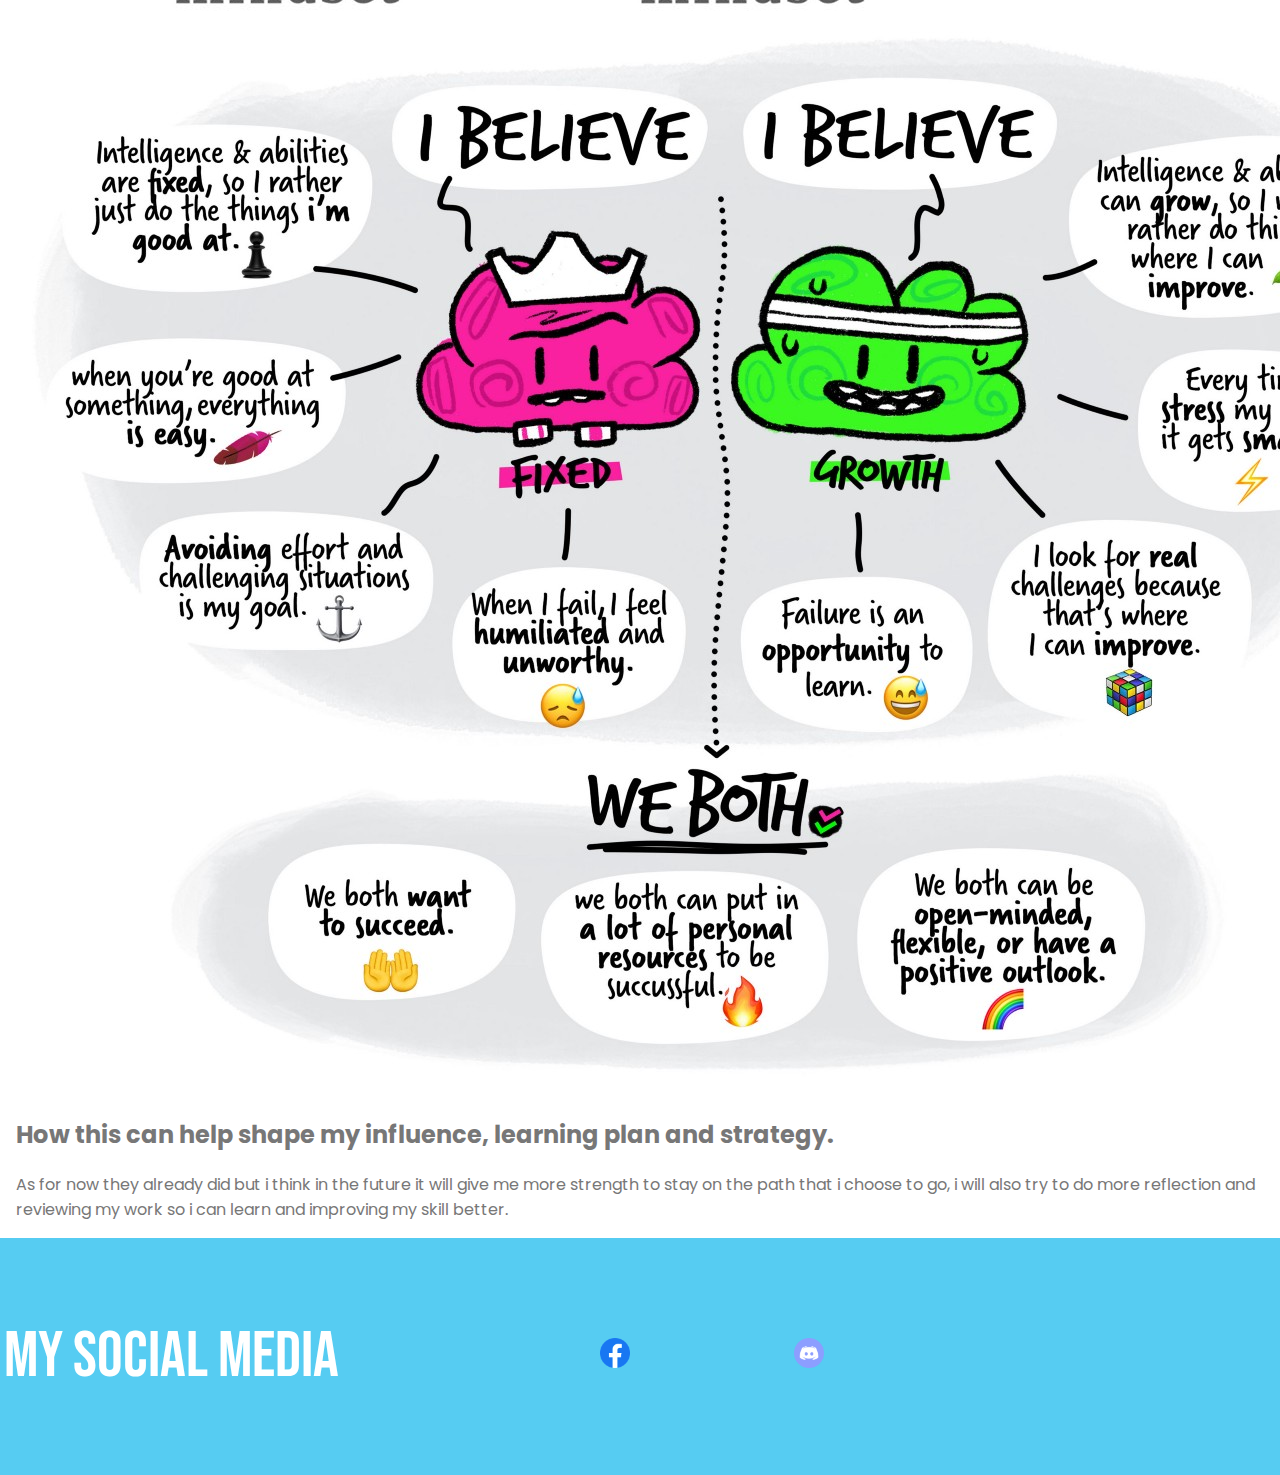
<file: blog/Neuroplasticity and Growth Mindset.html>
<!DOCTYPE html>
<html lang="en">
    <head>
        <meta charset="UTF-8">
        <meta name="viewport" content="width=device-width, initial-scale=1.0">
        <meta http-equiv="X-UA-Compatible" content="ie=edge">
        <link rel="stylesheet" href="../styles/main.css">
        <title>Emotional Intelligence</title>
    </head>
    <body>
        <header class="main-header">
            <nav class="nav main-nav">
              <nav class>
                <ul>
                  <li><a href="../index.html">Home</a></li>
                  <li><a href="inline vs inline blocks.html">inline vs inline blocks</a></li>
                  <li><a href="../index.html">About</a></li>
                </ul>    
              </nav>
              <h1 class="web-name web-larger-name">DEV study web</h1>
          </header>
        <section class="content-section">
            <h2 class="section-header">Neuroplasticity and Growth Mindset</h2>
            <h2>1. Neuroplasticity benefits</h2>
               
              <p>
                Neuroplasticity is abit like visualize learning, when you learning something in your mind this will create a pathway in your brain. It's the same with negative thought, if you keep creating new negative thought it will add up,
                 stay in your brain and create more and more path that becomes an easy path for you to go down. The same go with learning as you keep learning a skill like coding or cooking you will create a pathways in your brain and more 
                 of that study idea and thought it will add up and stay in your brain even when you visualize it. It's really useful when it come to study, learning but renember to take some the time to reflect on your learning will help you actually get better.
              </p>

                <h2>2. How to use neuroplasticity</h2>

                    <p>
                      I think the most useful ways for me to increase my neuroplasticity is to engage more in active reflection on what I have learnt, taking sometime to review my work that i have done. <br>
                      I found this YouTube that gonna help you 
                      <a href="https://www.youtube.com/watch?v=Jq0n8vgggU0&t=46s">Improving your neuroplasticity.</a>
                     </p>
                
                <h2>3. Growth Mindset</h2>
                    <p>
                      A Growth mindset is simply just the idea that you will keep continuing to grow, in yourself, in your skills, in any way you want and you won't beat yourself up along the way.
                       The best thing you can do is to try something and keep going, even when it's hard or your fail. As a great one said failure is the mother of success.<br>
                       As myself i have try to calm my mental health and repeat in my mind that i can do it as long as i dont give up along with some meditation when i cant handle my thought well.<br>
                       I found this <a href="https://www.youtube.com/watch?v=jpRqbP9Nv9k">Ted Talk</a> that you might wanna have a look.
                       These are some Example of growth mindset: <br>
                       <img src="image/growth-mindset.jpg">
                       <img src="image/mset.jpg">
                      </p>
                  <h2> How this can help shape my influence, learning plan and strategy.</h2>
                  <p>
                    As for now they already did but i think in the future it will give me more strength to stay on the path that i choose to go, i will also try to do more reflection and reviewing my work so i can learn and improving my skill better.
                  </p>
          </section>
        <footer class="main-footer">
            <div class="container main-footer-container">
              <h3 class="web-name" >My Social Media</h3>
              <ul class="nav footer-nav">
                <li>
                  <a href="https://www.facebook.com/profile.php?id=100008770931025" target="_blank" >
                    <img src="image/fb.png">
                  </a>
                  </li>
                <li>
                  <a href="discordapp.com/users/LzyNess#5136" target="_blank">
                  <img src="image/discord.png">
                </a>
              </li>
              </ul>
          </footer>
    </body>
</html>
</file>
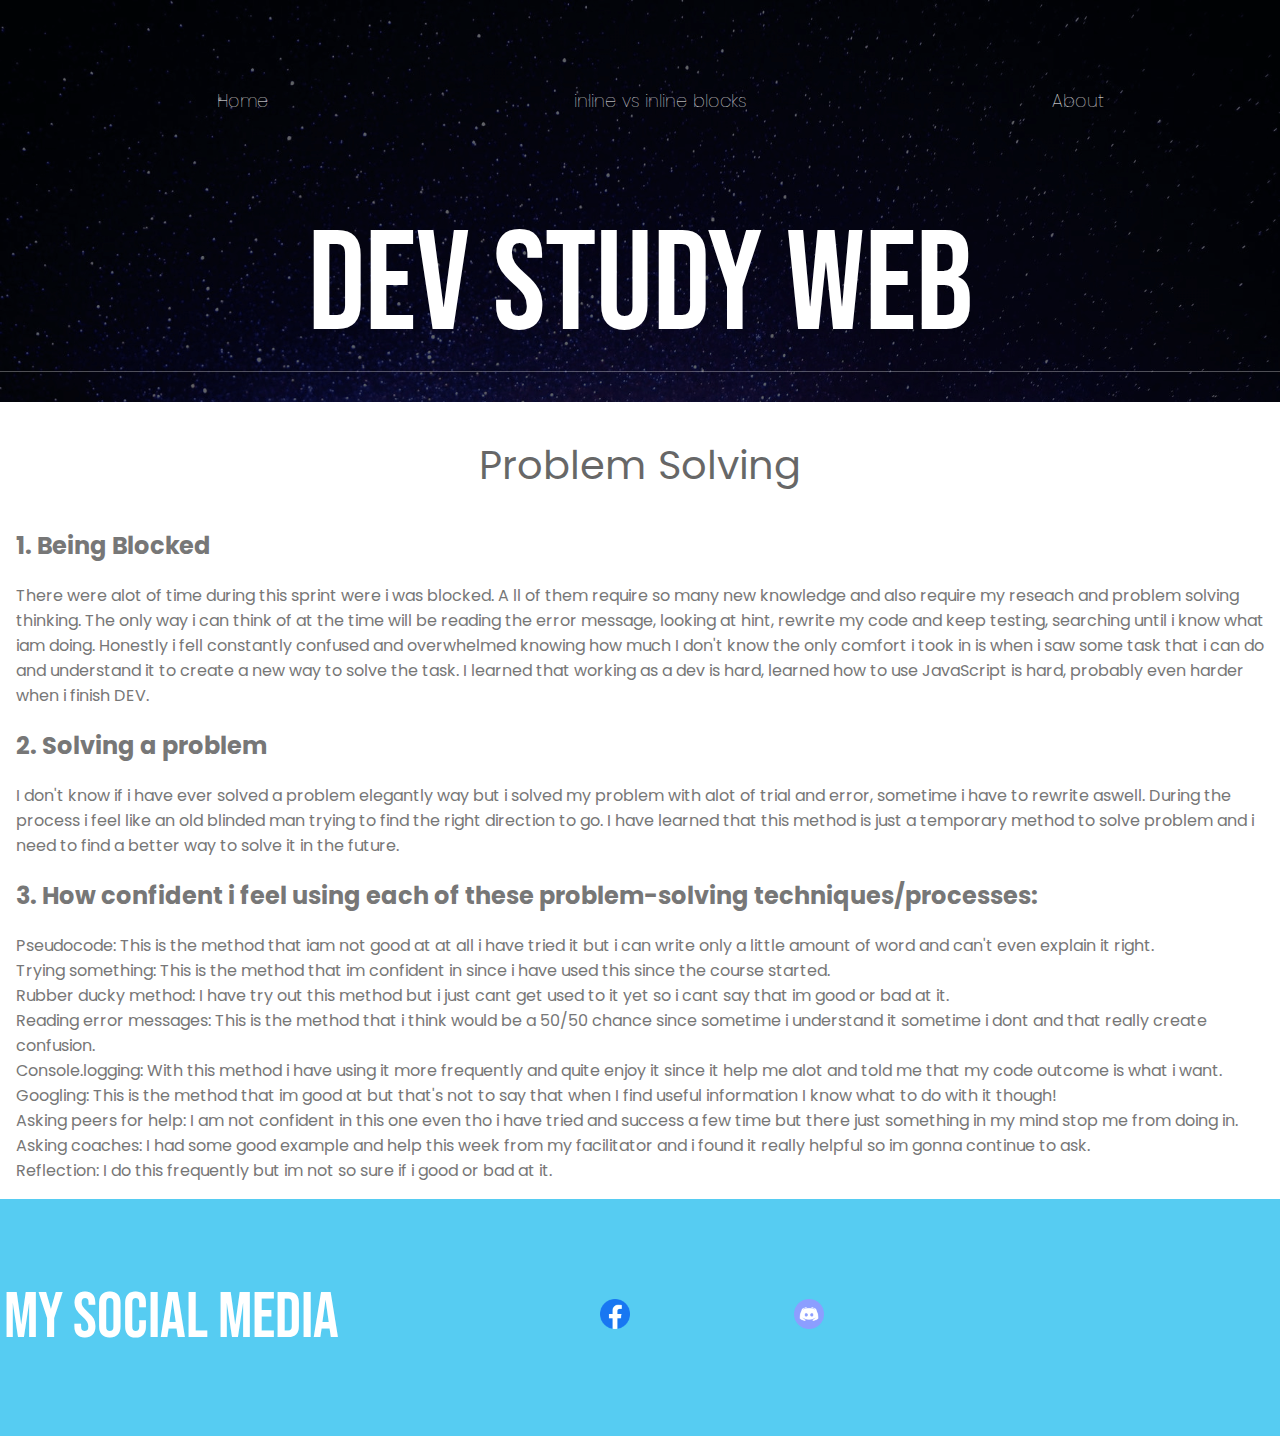
<file: blog/Problem Solving.html>
<!DOCTYPE html>
<html lang="en">
    <head>
        <meta charset="UTF-8">
        <meta name="viewport" content="width=device-width, initial-scale=1.0">
        <meta http-equiv="X-UA-Compatible" content="ie=edge">
        <link rel="stylesheet" href="../styles/main.css">
        <title>Emotional Intelligence</title>
    </head>
    <body>
        <header class="main-header">
            <nav class="nav main-nav">
              <nav class>
                <ul>
                  <li><a href="../index.html">Home</a></li>
                  <li><a href="inline vs inline blocks.html">inline vs inline blocks</a></li>
                  <li><a href="../index.html">About</a></li>
                </ul>    
              </nav>
              <h1 class="web-name web-larger-name">DEV study web</h1>
          </header>
        <section class="content-section">
            <h2 class="section-header">Problem Solving</h2>
            <h2>1. Being Blocked</h2>
                 
              <p>
                There were alot of time during this sprint were i was blocked. A ll of them require so many new knowledge and also require my reseach and problem solving thinking. The only way i can think of at the time will be reading the error message,
                 looking at hint, rewrite my code and keep testing, searching until i know what iam doing.
                Honestly i fell constantly confused and overwhelmed knowing how much I don't know the only comfort i took in is when i saw some task that i can do and understand it to create a new way to solve the task. I learned that working as a dev is hard, learned how to use JavaScript is hard,
                probably even harder when i finish DEV.
              </p>

                <h2>2. Solving a problem</h2>

                    <p>
                      I don't know if i have ever solved a problem elegantly way but i solved my problem with alot of trial and error, sometime i have to rewrite aswell. During the process i feel like an old blinded man trying to find the right direction to go. I have learned that 
                      this method is just a temporary method to solve problem and i need to find a better way to solve it in the future.
                     </p>
                
                <h2>3. How confident i feel using each of these problem-solving techniques/processes: </h2>
                    <p>
                      Pseudocode: This is the method that iam not good at at all i have tried it but i can write only a little amount of word and can't even explain it right. <br>
                      Trying something: This is the method that im confident in since i have used this since the course started. <br>
                      Rubber ducky method: I have try out this method but i just cant get used to it yet so i cant say that im good or bad at it. <br>
                      Reading error messages: This is the method that i think would be a 50/50 chance since sometime i understand it sometime i dont and that really create confusion. <br>
                      Console.logging: With this method i have using it more frequently and quite enjoy it since it help me alot and told me that my code outcome is what i want. <br>
                      Googling: This is the method that im good at but that's not to say that when I find useful information I know what to do with it though! <br>
                      Asking peers for help: I am not confident in this one even tho i have tried and success a few time but there just something in my mind stop me from doing in. <br>
                      Asking coaches: I had some good example and help this week from my facilitator and i found it really helpful so im gonna continue to ask. <br>
                      Reflection: I do this frequently but im not so sure if i good or bad at it.
                      </p>
                  
          </section>
        <footer class="main-footer">
            <div class="container main-footer-container">
              <h3 class="web-name" >My Social Media</h3>
              <ul class="nav footer-nav">
                <li>
                  <a href="https://www.facebook.com/profile.php?id=100008770931025" target="_blank" >
                    <img src="image/fb.png">
                  </a>
                  </li>
                <li>
                  <a href="discordapp.com/users/LzyNess#5136" target="_blank">
                  <img src="image/discord.png">
                </a>
              </li>
              </ul>
          </footer>
    </body>
</html>
</file>
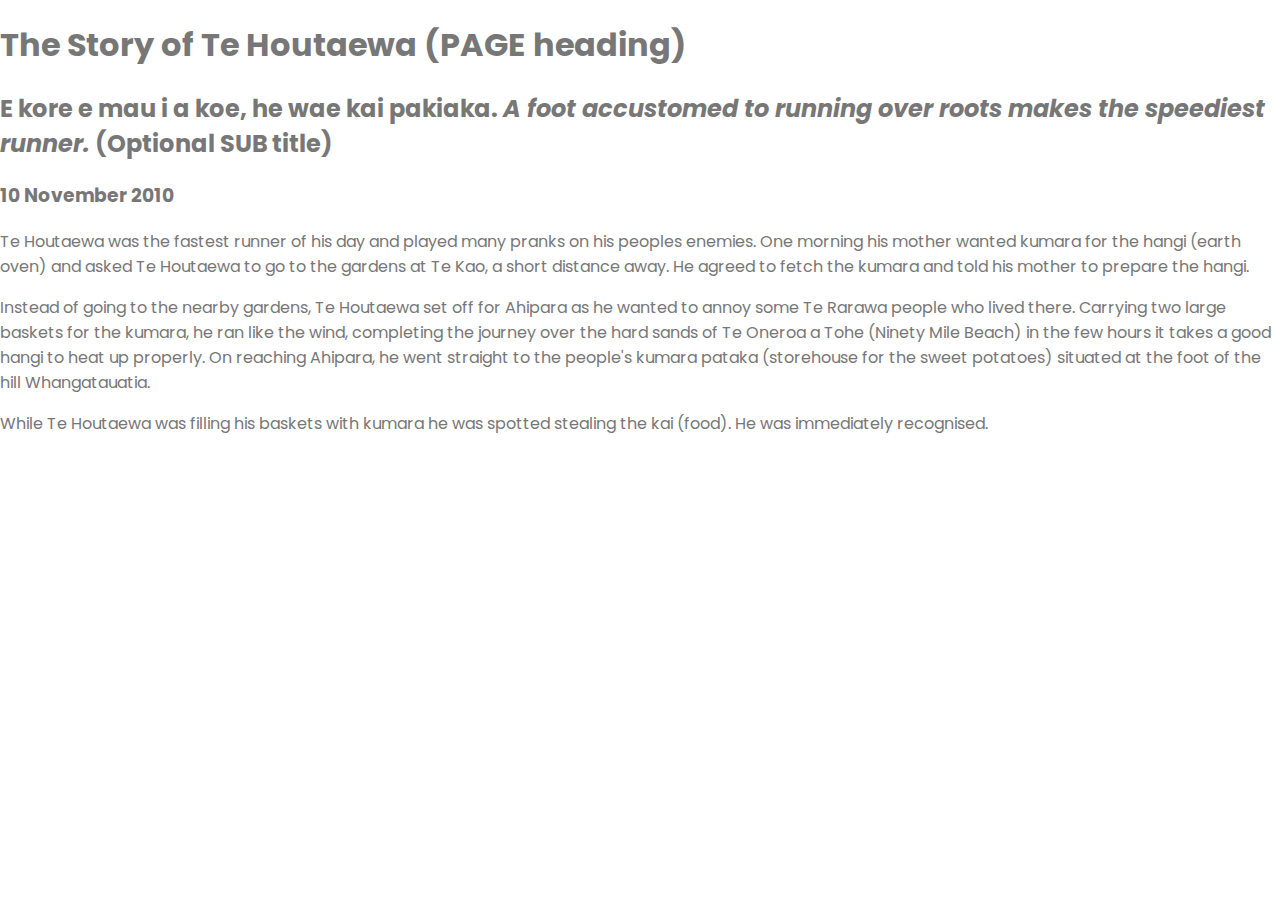
<file: blog/te-houtaewa-template.html>
<!DOCTYPE html>
<html>
  <head>
    <title>Stories and Legends (PAGE title) </title>
    <meta charset="UTF-8">
    <link href="../styles/main.css" rel="stylesheet" type="text/css">
  </head>
  
  <body>
    <h1>The Story of Te Houtaewa (PAGE heading)</h1>
    <h2>E kore e mau i a koe, he wae kai pakiaka. <em>A foot accustomed to running over roots makes the speediest runner.</em> (Optional SUB title) </h2>
    <h3>10 November 2010</h3>
    
    <p>
      Te Houtaewa was the fastest runner of his day and played many pranks on his peoples enemies. One morning his mother wanted kumara for the hangi (earth oven) and asked Te Houtaewa to go to the gardens at Te Kao, a short distance away. He agreed to fetch the kumara and told his mother to prepare the hangi.
    </p>
    <p>
      Instead of going to the nearby gardens, Te Houtaewa set off for Ahipara as he wanted to annoy some Te Rarawa people who lived there. Carrying two large baskets for the kumara, he ran like the wind, completing the journey over the hard sands of Te Oneroa a Tohe (Ninety Mile Beach) in the few hours it takes a good hangi to heat up properly. On reaching Ahipara, he went straight to the people's kumara pataka (storehouse for the sweet potatoes) situated at the foot of the hill Whangatauatia.
    </p>
    <p>
      While Te Houtaewa was filling his baskets with kumara he was spotted stealing the kai (food). He was immediately recognised.
    </p>
    
    <!-- this is a comment. -->
  
  </body>
</html>
</file>
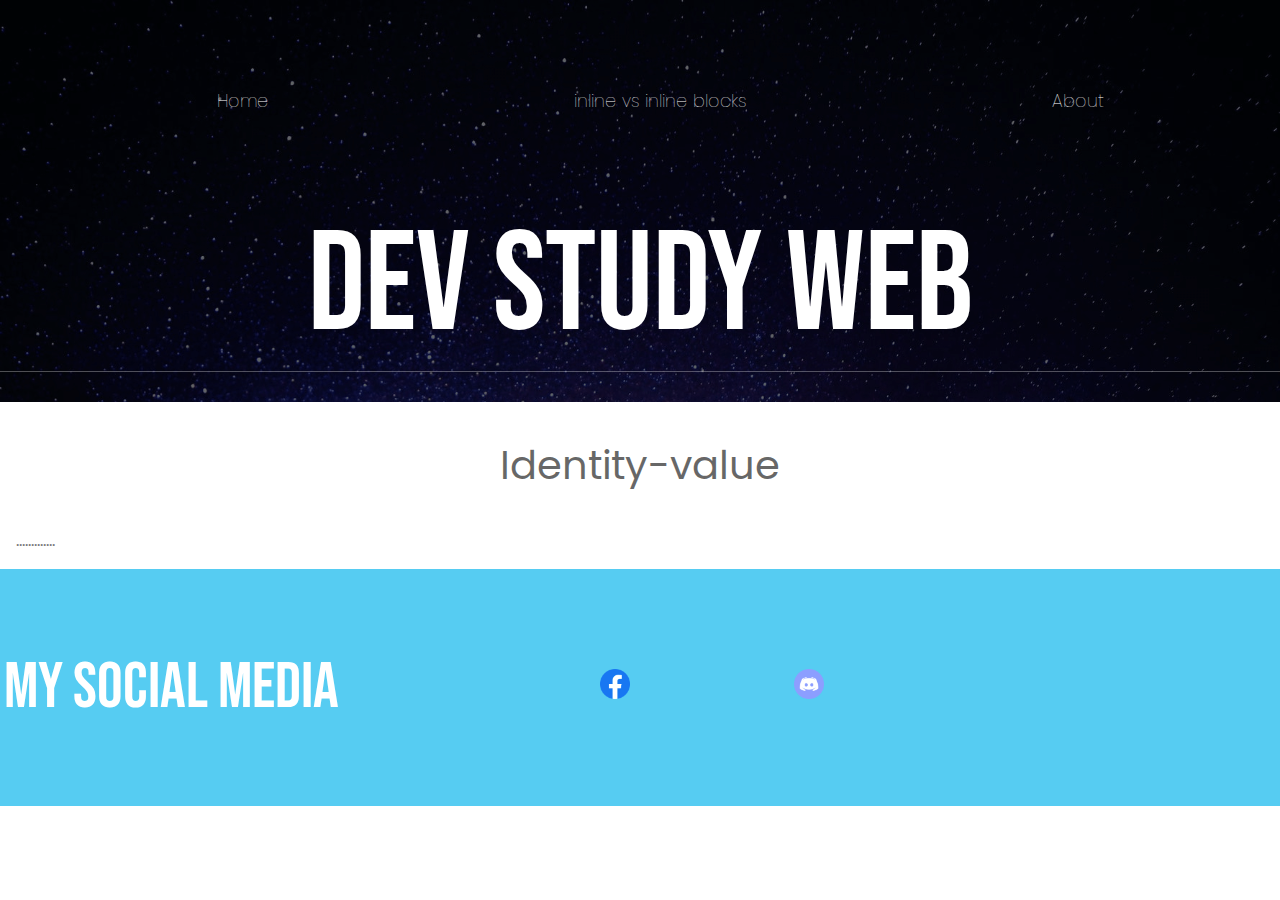
<file: blog2/identity-values.html>
<!DOCTYPE html>
<html lang="en">
    <head>
        <meta charset="UTF-8">
        <meta name="viewport" content="width=device-width, initial-scale=1.0">
        <meta http-equiv="X-UA-Compatible" content="ie=edge">
        <link rel="stylesheet" href="main.css">
        <title>HTML Template</title>
    </head>
    <body>
        <header class="main-header">
            <nav class="nav main-nav">
              <nav class>
                <ul>
                  <li><a href="index.html">Home</a></li>
                  <li><a href="inline vs inline blocks.html">inline vs inline blocks</a></li>
                  <li><a href="index.html">About</a></li>
                </ul>    
              </nav>
              <h1 class="web-name web-larger-name">DEV study web</h1>
          </header>
        <section class="content-section">
            <h2 class="section-header">Identity-value</h2>
            <p>.............</p>
          </section>
        <footer class="main-footer">
            <div class="container main-footer-container">
              <h3 class="web-name" >My Social Media</h3>
              <ul class="nav footer-nav">
                <li>
                  <a href="https://www.facebook.com/profile.php?id=100008770931025" target="_blank" >
                    <img src="image/fb.png">
                  </a>
                  </li>
                <li>
                  <a href="discordapp.com/users/LzyNess#5136" target="_blank">
                  <img src="image/discord.png">
                </a>
              </li>
              </ul>
          </footer>
    </body>
</html>
</file>
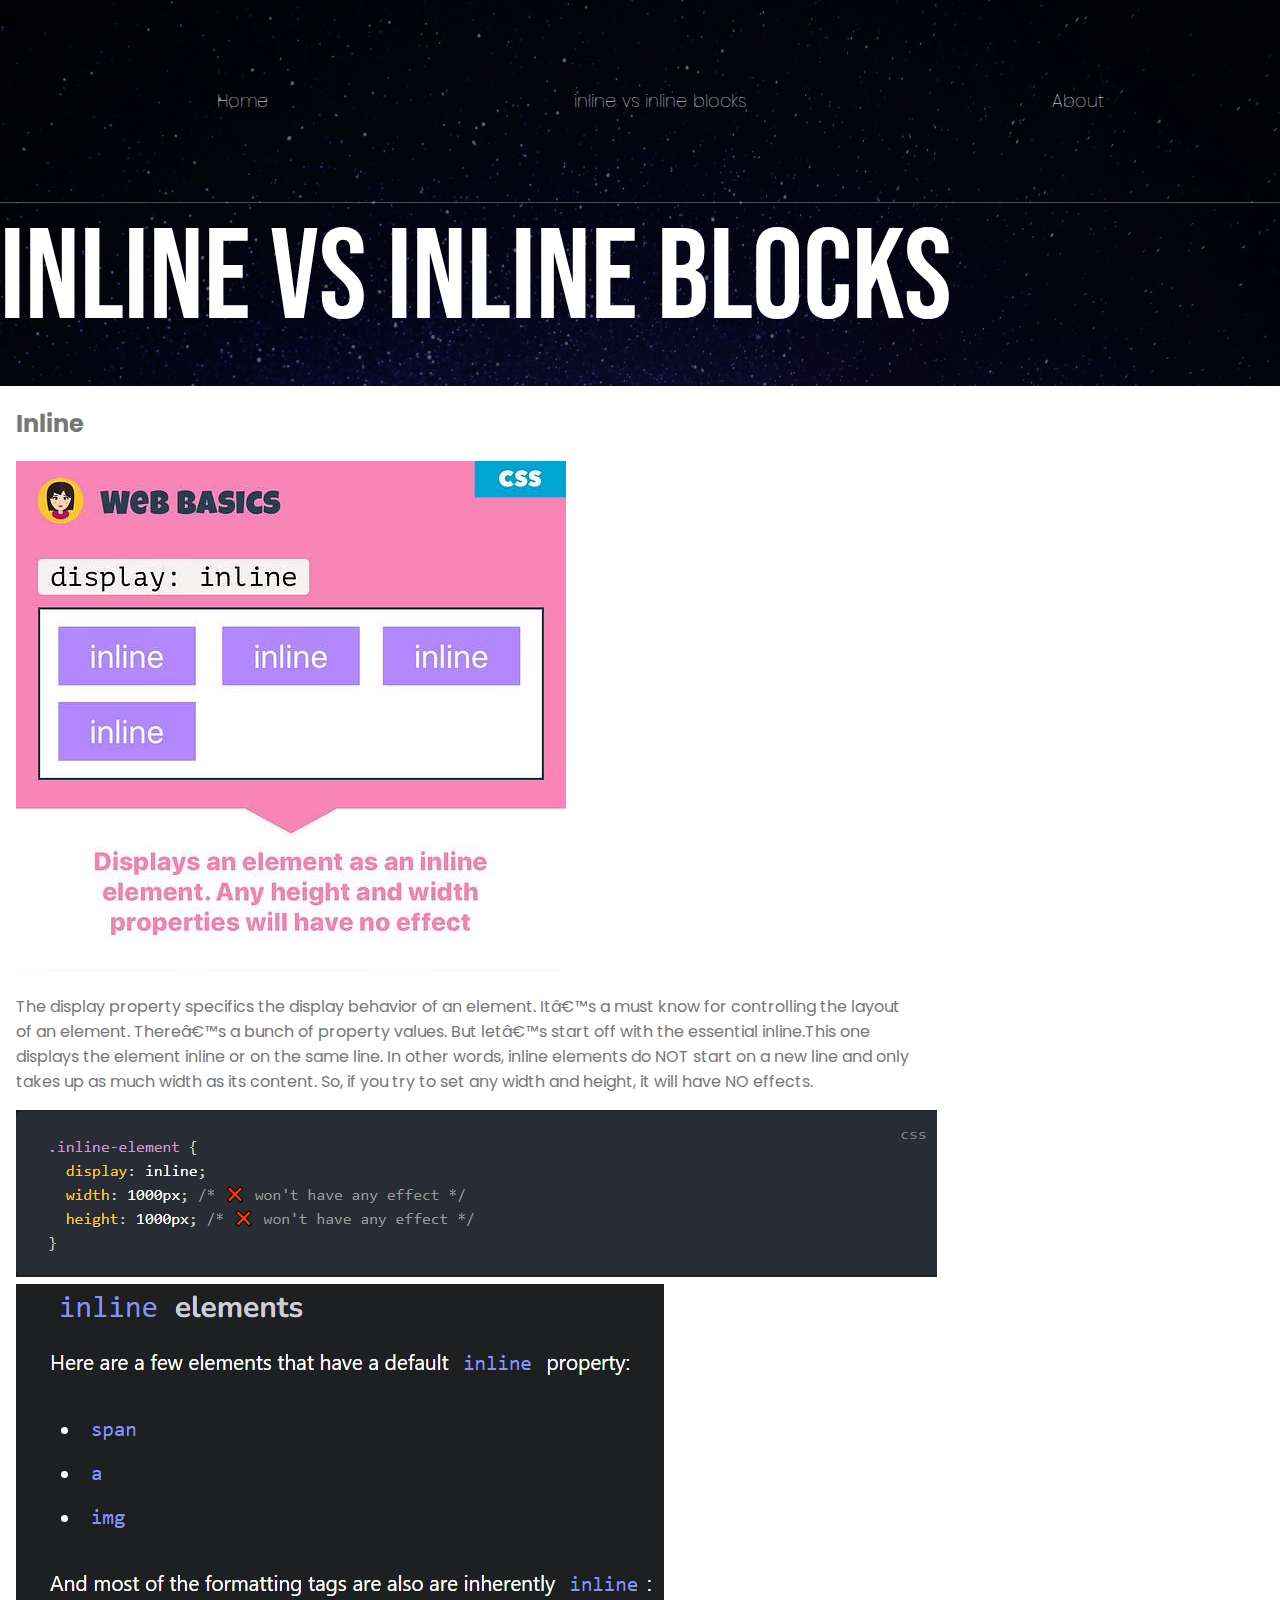
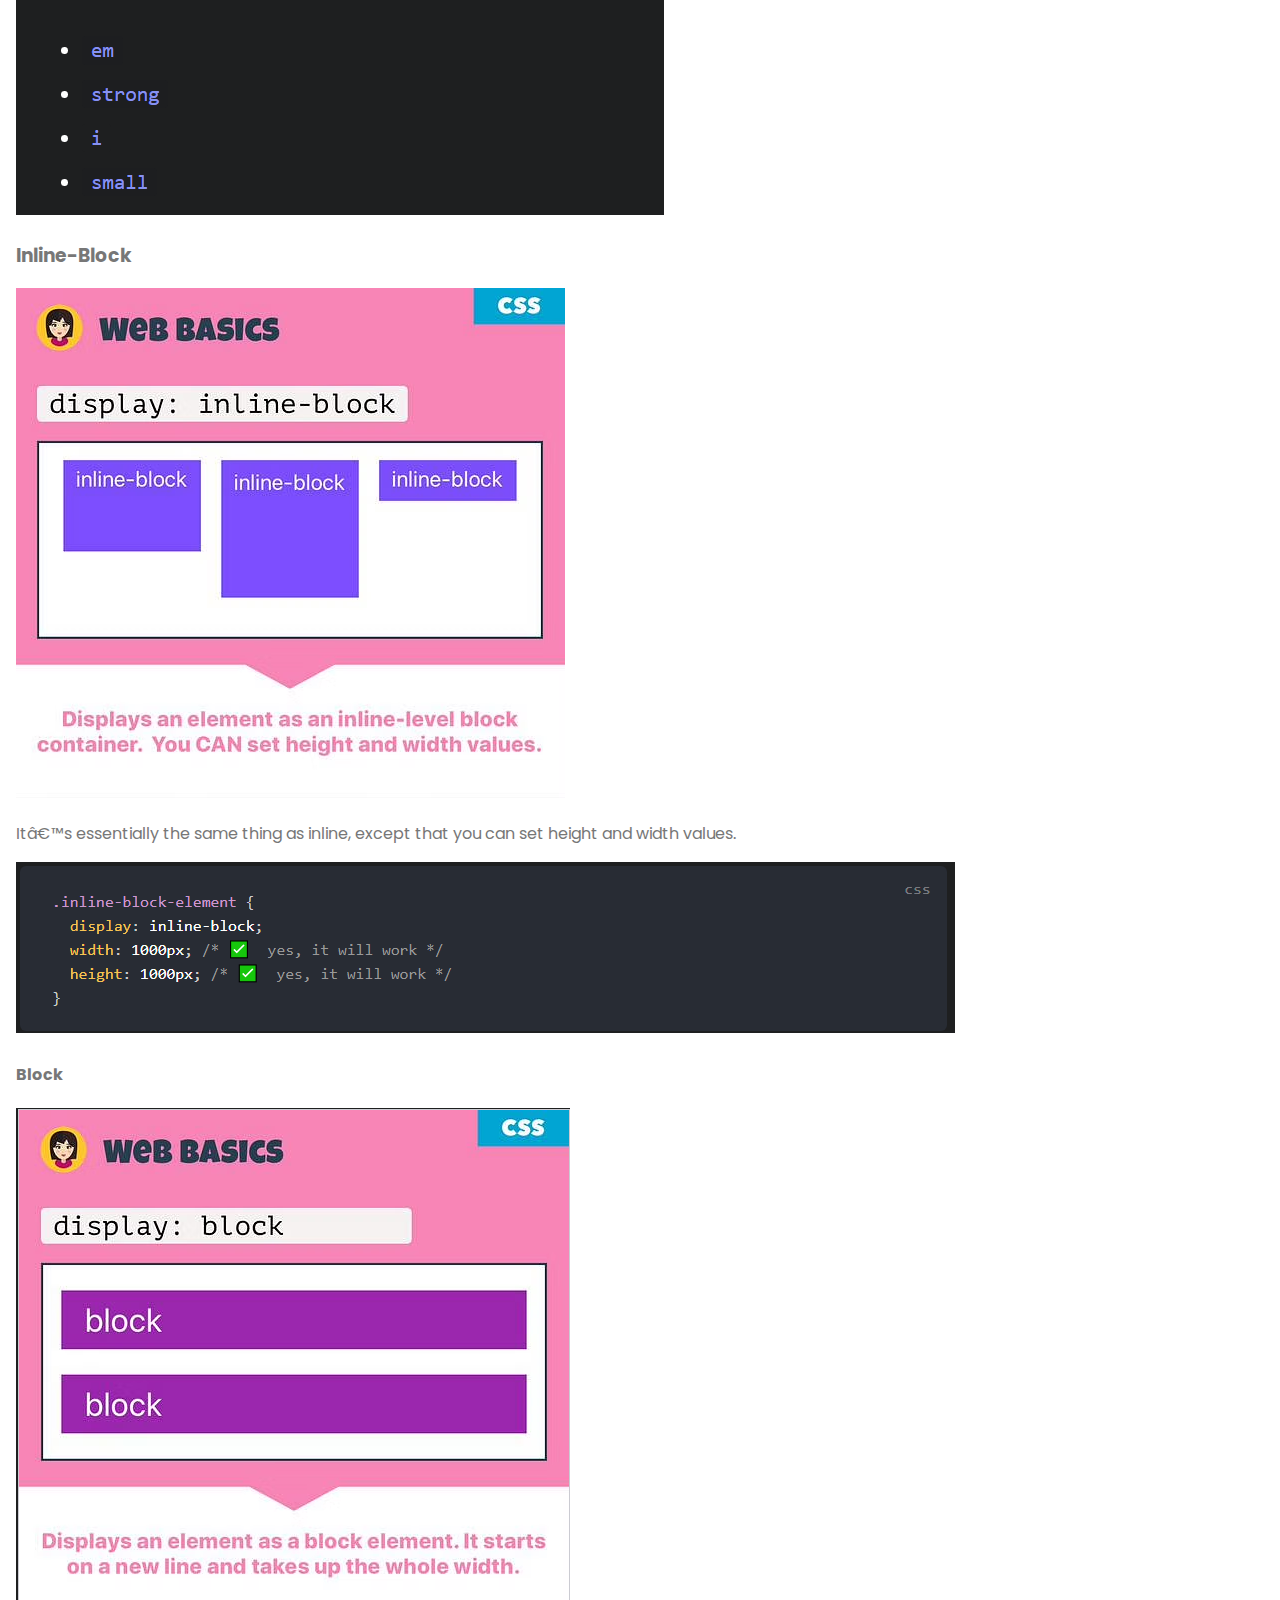
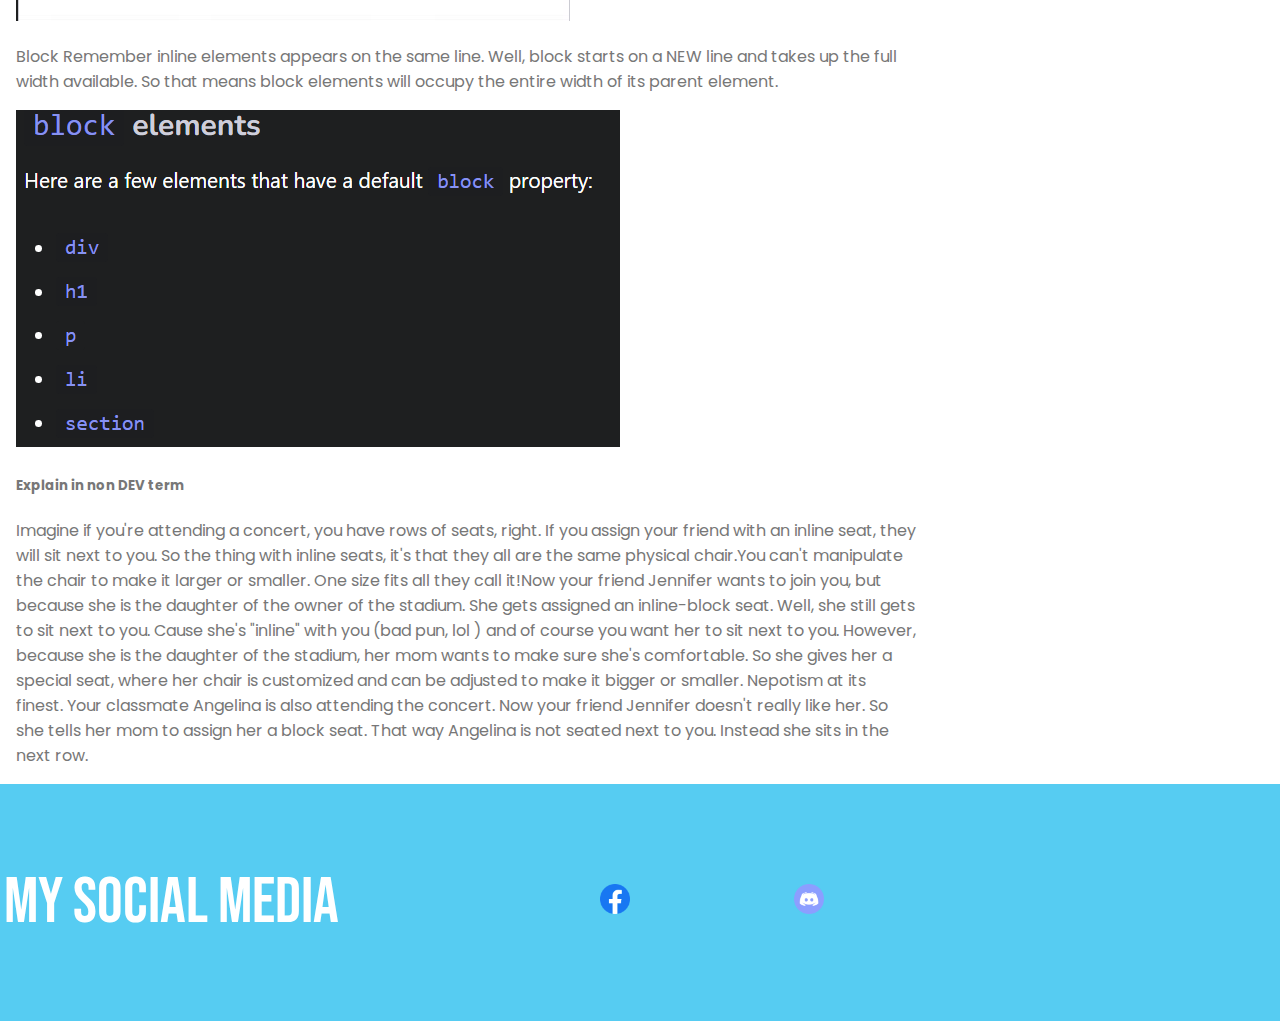
<file: blog2/inline vs inline blocks.html>
<!DOCTYPE html>
<html>
  <head>
    <title>Blog 1</title>
    <meta charset="uft-8"/>
    <link rel="stylesheet" href="main.css">
    </head>
  <body>
    <header class="main-header">
        <nav class="nav main-nav">
          <ul>
            <li><a href="index.html">Home</a></li>
            <li><a href="inline vs inline blocks.html">inline vs inline blocks</a></li>
            <li><a href="index.html">About</a></li>
          </ul>    
        </nav>
        <h1 class="web-name web-larger-name">inline vs inline blocks</h1>
    </header>
    <section class="content-section container" >
      <h2>Inline</h2>
      <img src="image/inline1.png">
      <p>The display property specifics the display behavior of an element. It’s a must know for controlling the layout of an element. There’s a bunch of property values. But let’s start off with the essential inline.This one displays the element inline or on the same line. In other words, inline elements do NOT start on a new line and only takes up as much width as its content. So, if you try to set any width and height, it will have NO effects.</p>
      <img src="image/inline2.PNG">
      <img src="image/inline3.PNG">
    </section>
    <section class="content-section container">
      <h3>Inline-Block</h3>
      <img src="image/inlineblock1.png">
      <p>It’s essentially the same thing as inline, except that you can set height and width values.</p>      
      <img src="image/inlineblock2.PNG">
    </section>
    <section class="content-section container">
      <h4>Block</h4>
      <img src="image/block.PNG">
      <p>Block Remember inline elements appears on the same line. Well, block starts on a NEW line and takes up the full width available. So that means block elements will occupy the entire width of its parent element.</p>
      <img src="image/block2.PNG">
    </section>
    <section class="content-section container">
      <h5>Explain in non DEV term</h5>
      <p>Imagine if you're attending a concert, you have rows of seats, right. If you assign your friend with an inline seat, they will sit next to you. So the thing with inline seats, it's that they all are the same physical chair.You can't manipulate the chair to make it larger or smaller. One size fits all they call it!Now your friend Jennifer wants to join you, but because she is the daughter of the owner of the stadium. She gets assigned an inline-block seat. Well, she still gets to sit next to you. Cause she's "inline" with you (bad pun, lol ) and of course you want her to sit next to you. However, because she is the daughter of the stadium, her mom wants to make sure she's comfortable. So she gives her a special seat, where her chair is customized and can be adjusted to make it bigger or smaller. Nepotism at its finest. Your classmate Angelina is also attending the concert. Now your friend Jennifer doesn't really like her. So she tells her mom to assign her a block seat. That way Angelina is not seated next to you. Instead she sits in the next row.</p>
    </section>
    <footer class="main-footer">
      <div class="container main-footer-container">
        <h3 class="web-name" >My Social Media</h3>
        <ul class="nav footer-nav">
          <li>
            <a href="https://www.facebook.com/profile.php?id=100008770931025" target="_blank" >
              <img src="image/fb.png">
            </a>
            </li>
          <li>
            <a href="discordapp.com/users/LzyNess#5136" target="_blank">
            <img src="image/discord.png">
            </a>
          </li>
        </ul>
    </footer>
  </body>
</html>
</file>
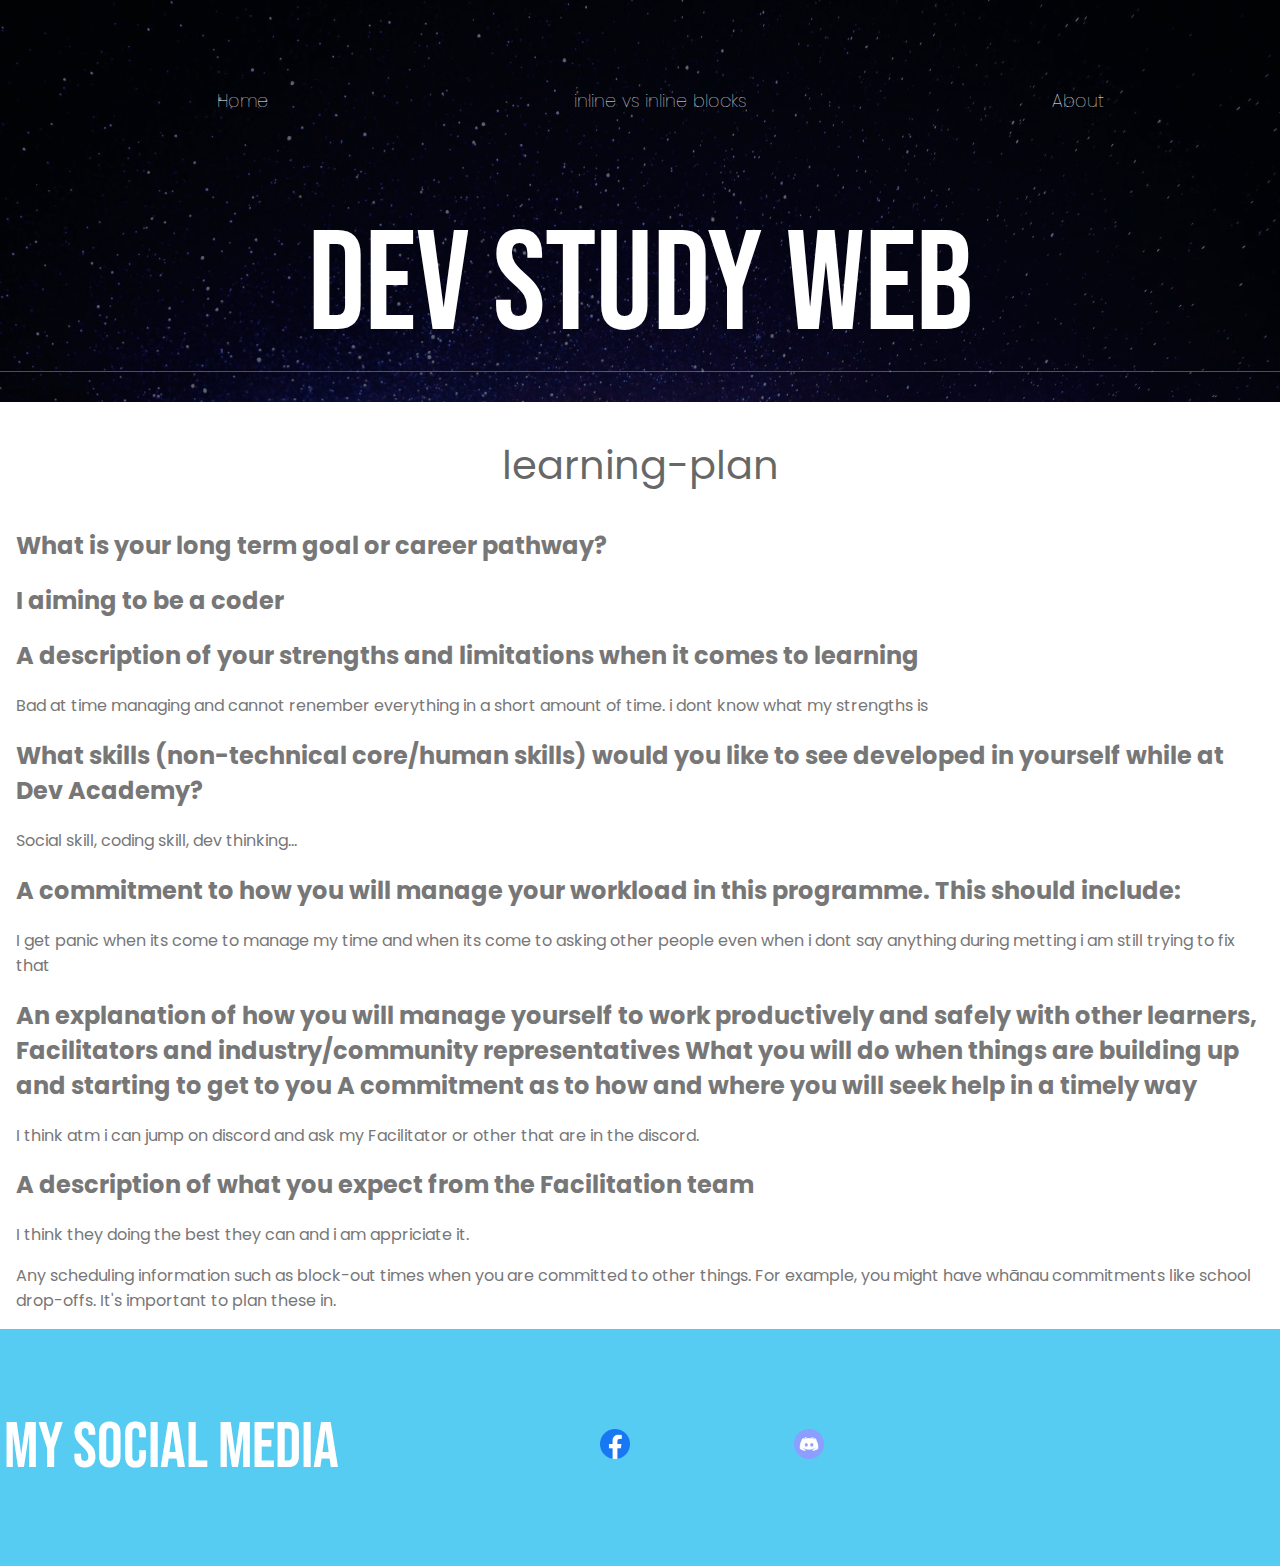
<file: blog2/learning-plan.html>
<!DOCTYPE html>
<html lang="en">
    <head>
        <meta charset="UTF-8">
        <meta name="viewport" content="width=device-width, initial-scale=1.0">
        <meta http-equiv="X-UA-Compatible" content="ie=edge">
        <link rel="stylesheet" href="main.css">
        <title>HTML Template</title>
    </head>
    <body>
        <header class="main-header">
            <nav class="nav main-nav">
              <nav class>
                <ul>
                  <li><a href="index.html">Home</a></li>
                  <li><a href="inline vs inline blocks.html">inline vs inline blocks</a></li>
                  <li><a href="index.html">About</a></li>
                </ul>    
              </nav>
              <h1 class="web-name web-larger-name">DEV study web</h1>
          </header>
        <section class="content-section">
            <h2 class="section-header">learning-plan</h2>
            <h2>What is your long term goal or career pathway?<h2>
               I aiming to be a coder 
                <h2>A description of your strengths and limitations when it comes to learning</h2>

                    <p>Bad at time managing and cannot renember everything in a short amount of time. i dont know what my strengths is</p>
                
                <h2>What skills (non-technical core/human skills) would you like to see developed in yourself while at Dev Academy?</h2>
                    <p>Social skill, coding skill, dev thinking...</p>
                <h2>A commitment to how you will manage your workload in this programme. This should include:</h2>
                    <p>I get panic when its come to manage my time and when its come to asking other people even when i dont say anything during metting i am still trying to fix that</p> 
                
                <h2>An explanation of how you will manage yourself to work productively and safely with other learners, Facilitators and industry/community representatives
                What you will do when things are building up and starting to get to you
                A commitment as to how and where you will seek help in a timely way</h2>
                
                    <p>I think atm i can jump on discord and ask my Facilitator or other that are in the discord.</p>
                
                <h2>A description of what you expect from the Facilitation team</h2>
                    <p>I think they doing the best they can and i am appriciate it.</p>
                
                Any scheduling information such as block-out times when you are committed to other things. For example, you might have whānau commitments like school drop-offs. It's important to plan these in.
          </section>
        <footer class="main-footer">
            <div class="container main-footer-container">
              <h3 class="web-name" >My Social Media</h3>
              <ul class="nav footer-nav">
                <li>
                  <a href="https://www.facebook.com/profile.php?id=100008770931025" target="_blank" >
                    <img src="image/fb.png">
                  </a>
                  </li>
                <li>
                  <a href="discordapp.com/users/LzyNess#5136" target="_blank">
                  <img src="image/discord.png">
                </a>
              </li>
              </ul>
          </footer>
    </body>
</html>
</file>
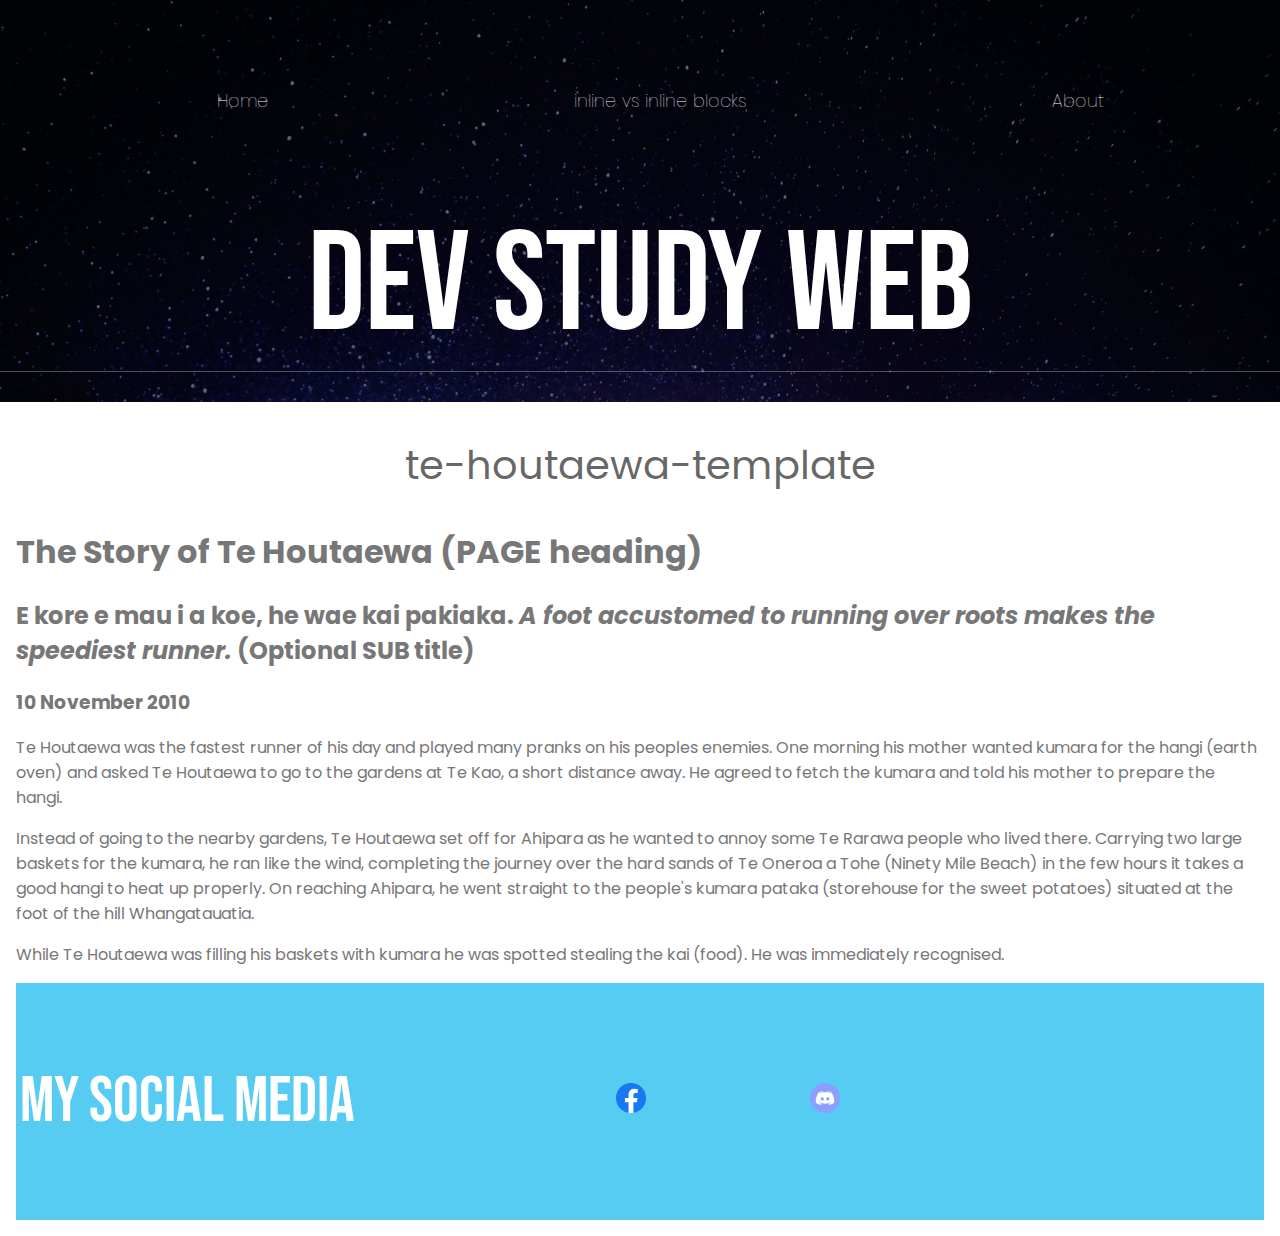
<file: blog2/te-houtaewa-template.html>
<!DOCTYPE html>
<html>
  <head>
    <title>Stories and Legends (PAGE title) </title>
    <meta charset="UTF-8">
    <link rel="stylesheet" href="main.css">
  </head>
  <body>
    <header class="main-header">
      <nav class="nav main-nav">
        <nav class>
          <ul>
            <li><a href="index.html">Home</a></li>
            <li><a href="inline vs inline blocks.html">inline vs inline blocks</a></li>
            <li><a href="index.html">About</a></li>
          </ul>    
        </nav>
        <h1 class="web-name web-larger-name">DEV study web</h1>
    </header>
  <section class="content-section">
      <h2 class="section-header">te-houtaewa-template</h2>
    <h1>The Story of Te Houtaewa (PAGE heading)</h1>
    <h2>E kore e mau i a koe, he wae kai pakiaka. <em>A foot accustomed to running over roots makes the speediest runner.</em> (Optional SUB title) </h2>
    <h3>10 November 2010</h3>
    
    <p>
      Te Houtaewa was the fastest runner of his day and played many pranks on his peoples enemies. One morning his mother wanted kumara for the hangi (earth oven) and asked Te Houtaewa to go to the gardens at Te Kao, a short distance away. He agreed to fetch the kumara and told his mother to prepare the hangi.
    </p>
    <p>
      Instead of going to the nearby gardens, Te Houtaewa set off for Ahipara as he wanted to annoy some Te Rarawa people who lived there. Carrying two large baskets for the kumara, he ran like the wind, completing the journey over the hard sands of Te Oneroa a Tohe (Ninety Mile Beach) in the few hours it takes a good hangi to heat up properly. On reaching Ahipara, he went straight to the people's kumara pataka (storehouse for the sweet potatoes) situated at the foot of the hill Whangatauatia.
    </p>
    <p>
      While Te Houtaewa was filling his baskets with kumara he was spotted stealing the kai (food). He was immediately recognised.
    </p>
    
    <footer class="main-footer">
      <div class="container main-footer-container">
        <h3 class="web-name" >My Social Media</h3>
        <ul class="nav footer-nav">
          <li>
            <a href="https://www.facebook.com/profile.php?id=100008770931025" target="_blank" >
              <img src="image/fb.png">
            </a>
            </li>
          <li>
            <a href="discordapp.com/users/LzyNess#5136" target="_blank">
            <img src="image/discord.png">
          </a>
        </li>
        </ul>
    </footer>
  </body>
</html>
</file>
<file: styles/main.css>
@import url('https://fonts.googleapis.com/css2?family=Poppins:ital,wght@0,800;1,300&display=swap');
@import url('https://fonts.googleapis.com/css2?family=Bebas+Neue&family=Poppins:ital,wght@0,800;1,300&display=swap');
* {
    box-sizing: border-box;
    font-family: Poppins;
    color: #777;
}
html, body {
    margin: 0%;
    padding: 0%;
}
.nav ul {
    margin: 0%;
}
.nav li {
    display: inline;
}
.nav a {
    display: inline-block;
    padding: 5em;
    color: white;
    text-decoration: none;
}
.main-nav {
    text-align: center;
    font-size: 1.1em;
    font-weight: lighter;
    border-bottom: 1px solid rgba(255, 255, 255, .3);
}
.main-nav li {
    padding: 0 5%;
}
.nav a:hover {
    background-color: rgba(255, 255, 255, .3);
}

.main-header {
    background-color: rgba(0, 0, 0, .6);
    background-image: url("../blog/image/image1.png");
    background-blend-mode: multiply;
    background-size: cover;
    padding-bottom: 30px;
}
.web-name {
    text-align: centr;
    margin: 0%;
    font-size: 4em;
    font-family: bebas Neue;
    font-weight: normal;
    color: white;
}
.web-larger-name {
    font-size: 8em;
}
.content-section {
    margin: 1em;
}
.container {
    max-width: 900px;
}
.section-header {
    font-family: poppins;
    font-weight: normal;
    color: rgba(0, 0, 0, .6);
    text-align: center;
    font-size: 2.5em;
}
.img-cat {
    max-width: 16em;
}
.main-footer {
    background-color: #56ccf2;
    color: white;
    padding: 0.25em;
}
.main-footer-container {
    display: flex;
    align-items: center;
}
.main-footer-container ul {
    flex-grow: 1;
    text-align: end;
}
.footer-nav-li {
    padding: 0 .5em;
}
.footer-nav img {
    width: 30px;
    height: 30px;
}
</file>
<file: blog2/main.css>
@import url('https://fonts.googleapis.com/css2?family=Poppins:ital,wght@0,800;1,300&display=swap');
@import url('https://fonts.googleapis.com/css2?family=Bebas+Neue&family=Poppins:ital,wght@0,800;1,300&display=swap');
* {
    box-sizing: border-box;
    font-family: Poppins;
    color: #777;
}
html, body {
    margin: 0%;
    padding: 0%;
}
.nav ul {
    margin: 0%;
}
.nav li {
    display: inline;
}
.nav a {
    display: inline-block;
    padding: 5em;
    color: white;
    text-decoration: none;
}
.main-nav {
    text-align: center;
    font-size: 1.1em;
    font-weight: lighter;
    border-bottom: 1px solid rgba(255, 255, 255, .3);
}
.main-nav li {
    padding: 0 5%;
}
.nav a:hover {
    background-color: rgba(255, 255, 255, .3);
}

.main-header {
    background-color: rgba(0, 0, 0, .6);
    background-image: url("image/image1.png");
    background-blend-mode: multiply;
    background-size: cover;
    padding-bottom: 30px;
}
.web-name {
    text-align: centr;
    margin: 0%;
    font-size: 4em;
    font-family: bebas Neue;
    font-weight: normal;
    color: white;
}
.web-larger-name {
    font-size: 8em;
}
.content-section {
    margin: 1em;
}
.container {
    max-width: 900px;
}
.section-header {
    font-family: poppins;
    font-weight: normal;
    color: rgba(0, 0, 0, .6);
    text-align: center;
    font-size: 2.5em;
}
.img-cat {
    max-width: 16em;
}
.main-footer {
    background-color: #56ccf2;
    color: white;
    padding: 0.25em;
}
.main-footer-container {
    display: flex;
    align-items: center;
}
.main-footer-container ul {
    flex-grow: 1;
    text-align: end;
}
.footer-nav-li {
    padding: 0 .5em;
}
.footer-nav img {
    width: 30px;
    height: 30px;
}
</file>
